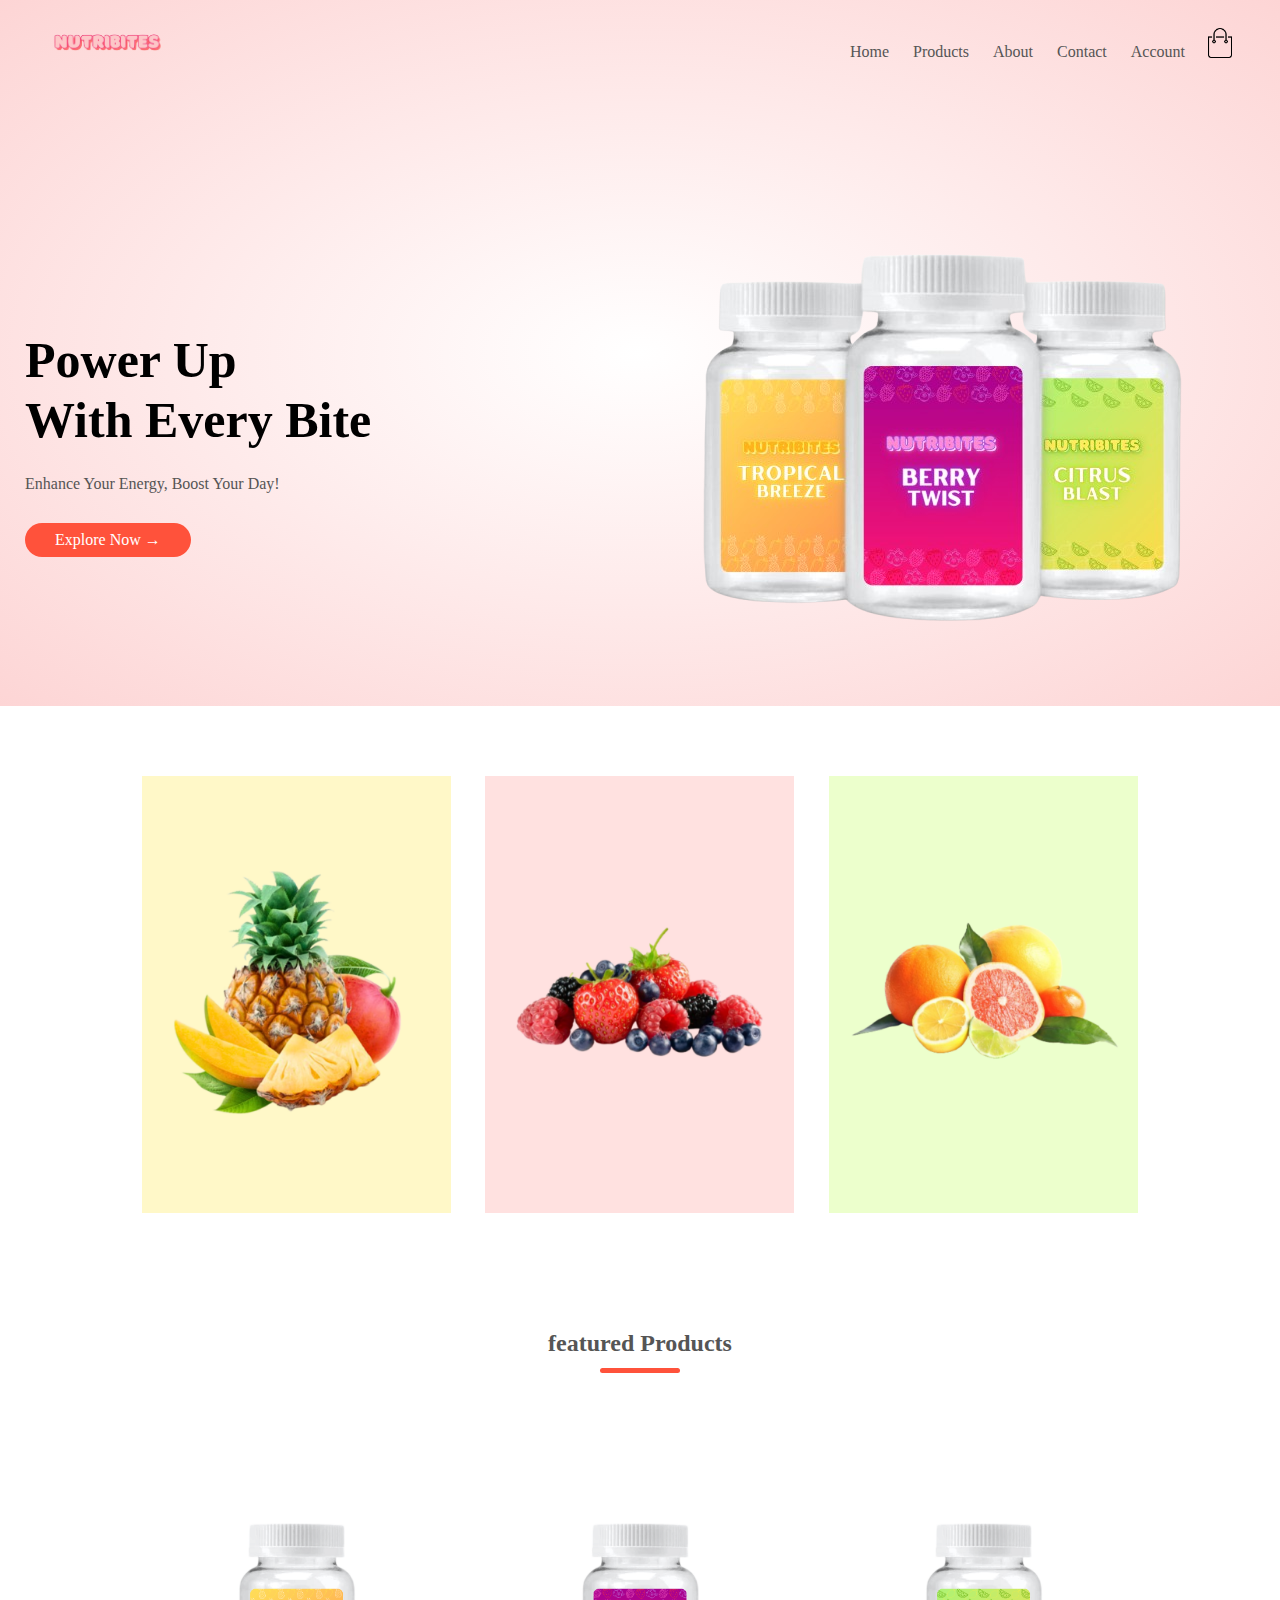
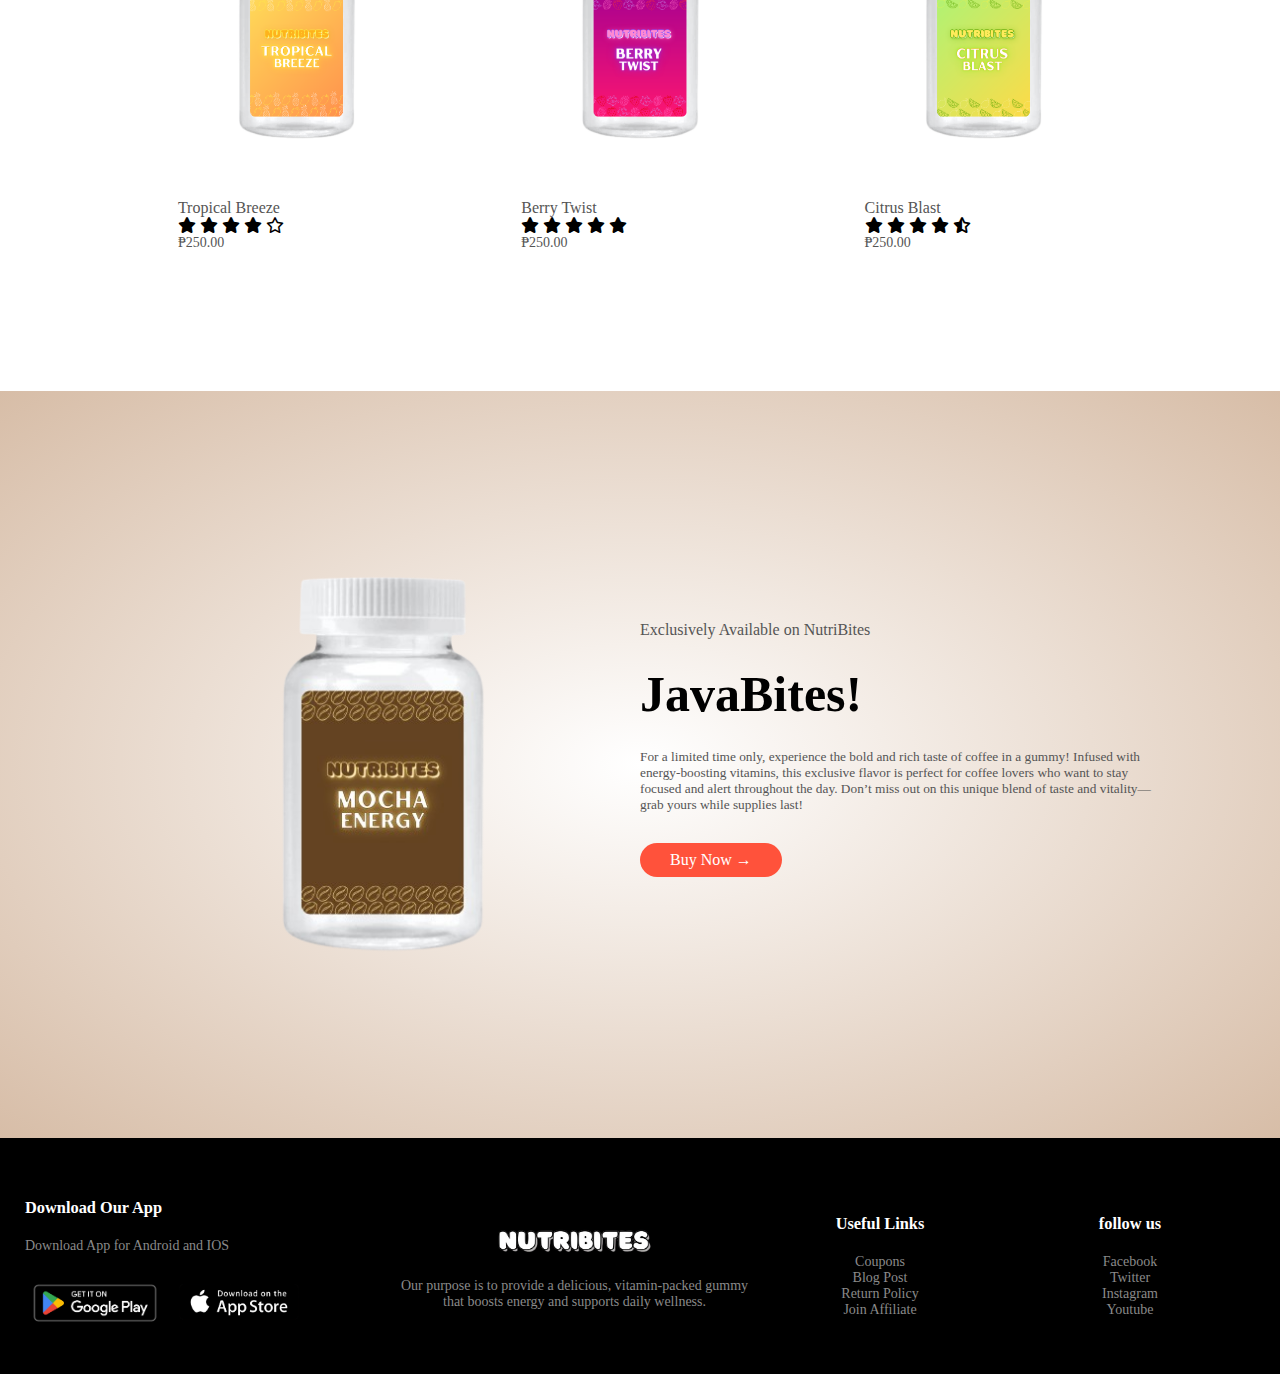
<file: index.html>
<! DOCTYPE html>
<html lang="en">
<head>
    <meta charset="UTF-8">
    <meta name="viewport" content="width=device-width, initial-scale=1.0">
    <title>NutriBites | Ecommerce</title>
    <link rel="stylesheet" href="style.css">
    <link rel="preconnect" href="https://fonts.googleapis.com">
    <link rel="preconnect" href="https://fonts.gstatic.com" crossorigin>
    <link href="https://fonts.googleapis.com/css2?family=Poppins:wght@300;400;500;600;700&display=swap" rel="stylesheet">
<link rel="stylesheet" href="https://cdnjs.cloudflare.com/ajax/libs/font-awesome/6.6.0/css/all.min.css">

</head>
<body>

<div class="header">
    <div class="container">
        <div class="navbar">
            <div class="logo">
                <a href="index.html"><img src="images/logo.png" width="125px"></a>
            </div>
            <nav>
                <ul id="MenuItems">
                    <li><a href="index.html">Home</a></li>
                    <li><a href="products.html">Products</a></li>
                    <li><a href="about.html">About</a></li>
                    <li><a href="contact.html">Contact</a></li>
                    <li><a href="account.html">Account</a></li>
                </ul>
            </nav>
            <a href="cart.html"><img src="images/cart.png" width="30px" height="30px"></a>
            <img src="images/menu.png" class="menu-icon" onclick="menutoggle()">
        </div>
        <div class="row">
            <div class="col-2">
                <h1>Power Up<br>With Every Bite</h1>
                <p>Enhance Your Energy, Boost Your Day!</p>
                <a href="" class="btn">Explore Now &#8594;</a>
            </div>
            <div class="col-2">
                <img src="images/image1.png">
            </div>
        </div>
    </div>
</div>

<!---- featured categories ---->
<div class="categories">
    <div class="small-container">
        <div class="row">
            <div class="col-3">
                <img src="images/image2.png">
            </div>
        <div class="col-3">
            <img src="images/image3.png">
        </div>
        <div class="col-3">
            <img src="images/image4.png">
        </div>
       </div>
    </div>

</div>
<!---- featured products ---->
 <div class="small-container">
    <h2 class="title">featured Products</h2>
    <div class="row">
        <div class="col-4">
            <a href="product-details.html"><img src="images/image5.png"></a>
            <a href="product-details.html"><h4>Tropical Breeze</h4></a>
         <div class="rating">
            <i class="fa-solid fa-star"></i>
            <i class="fa-solid fa-star"></i>
            <i class="fa-solid fa-star"></i>
            <i class="fa-solid fa-star"></i>
            <i class="fa-regular fa-star"></i>
        </div>
            <p>₱250.00</p>
        </div>
        <div class="col-4">
            <img src="images/image6.png">
            <h4>Berry Twist</h4>
            <div class="rating">
                <i class="fa-solid fa-star"></i>
                <i class="fa-solid fa-star"></i>
                <i class="fa-solid fa-star"></i>
                <i class="fa-solid fa-star"></i>
                <i class="fa-solid fa-star"></i>
            </div>
            <p>₱250.00</p>
        </div>
        <div class="col-4">
            <img src="images/image7.png">
            <h4>Citrus Blast</h4>
            <div class="rating">
                <i class="fa-solid fa-star"></i>
                <i class="fa-solid fa-star"></i>
                <i class="fa-solid fa-star"></i>
                <i class="fa-solid fa-star"></i>
                <i class="fa-solid fa-star-half-stroke"></i>
            </div>
            <p>₱250.00</p>
        </div>
    </div>
</div>
<!--offer-->
<div class="offer">
    <div class="small-container">
        <div class="row">
            <div class="col-2">
                <img src="images/product8.png" class="offer-img">
            </div>
            <div class="col-2">
                <p>Exclusively Available on NutriBites</p>
                <h1>JavaBites!</h1>
                <small>For a limited time only, experience the bold and rich taste of coffee in a gummy! Infused with energy-boosting vitamins, this exclusive flavor is perfect for coffee lovers who want to stay focused and alert throughout the day. Don’t miss out on this unique blend of taste and vitality—grab yours while supplies last!</small>
                <br>
                <a href="" class="btn">Buy Now &#8594;</a>
            </div>
        </div>
    </div>
</div>

<!--footer-->

<div class="footer">
    <div class="container">
        <div class="row">
            <div class="footer-col-1">
                <h3>Download Our App</h3>
                <p>Download App for Android and IOS</p>
                <div class="app-logo">
                    <img src="images/playstore.png">
                    <img src="images/appstore.png">
                </div>
            </div>
            <div class="footer-col-2">
                <img src="images/logo2.png">
                <p>Our purpose is to provide a delicious, vitamin-packed gummy that boosts energy and supports daily wellness.</p>
            </div>
             <div class="footer-col-3">
                <h3>Useful Links</h3>
                <ul>
                    <li>Coupons</li>
                    <li>Blog Post</li>
                    <li>Return Policy</li>
                    <li>Join Affiliate</li>
                </ul>
             </div>
             <div class="footer-col-4">
                <h3>follow us</h3>
                <ul>
                    <li>Facebook</li>
                    <li>Twitter</li>
                    <li>Instagram</li>
                    <li>Youtube</li>
                </ul>
             </div>
        </div>
    </div>
</div>

<!--js for toggle menu--> 
<script>
    var MenuItems = document.getElementById("MenuItems");

    MenuItems.style.maxHeight = "0px";
    
    function menutoggle(){
        if(MenuItems.style.maxHeight == "0px")
    {
        MenuItems.style.maxHeight = "200px";
    }
    else
    {
        MenuItems.style.maxHeight = "0px";
    }
    }
    </script>

</body>
</html>
</file>
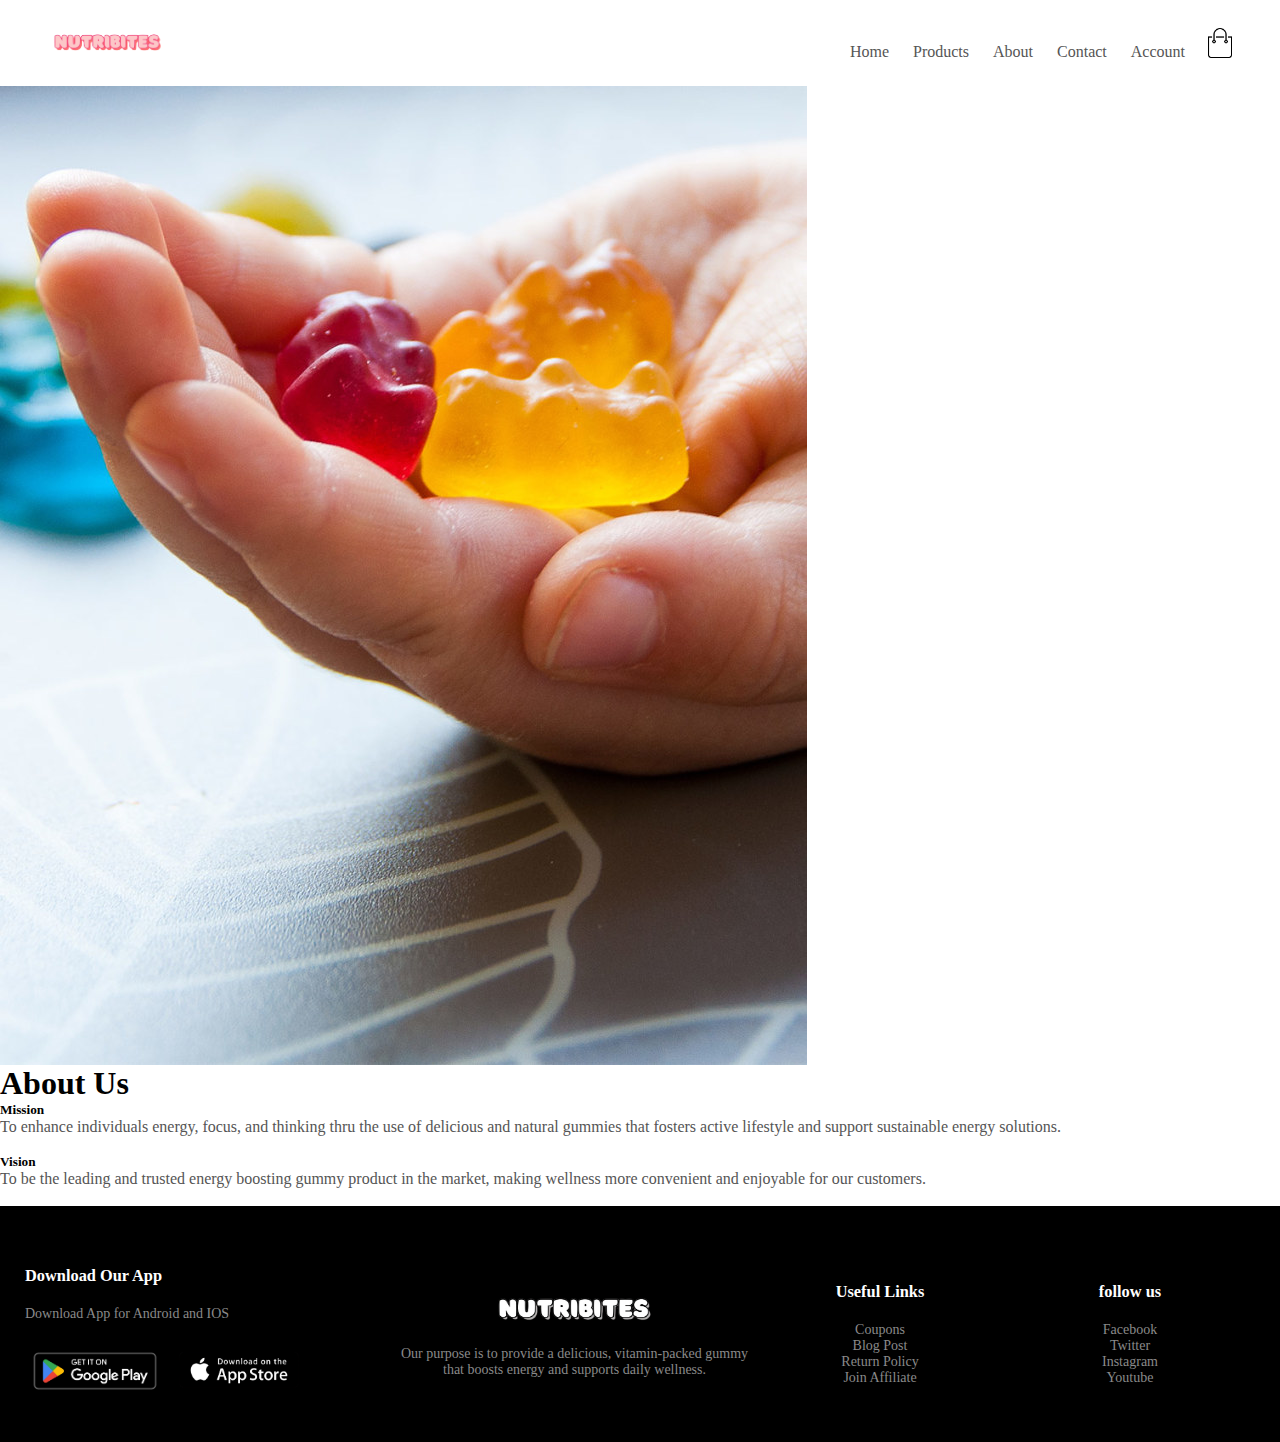
<file: about.html>
<! DOCTYPE html>
<html lang="en">
<head>
    <meta charset="UTF-8">
    <meta name="viewport" content="width=device-width, initial-scale=1.0">
    <title>All Products - NutriBites</title>
    <link rel="stylesheet" href="style.css">
    <link rel="preconnect" href="https://fonts.googleapis.com">
    <link rel="preconnect" href="https://fonts.gstatic.com" crossorigin>
    <link href="https://fonts.googleapis.com/css2?family=Poppins:wght@300;400;500;600;700&display=swap" rel="stylesheet">
<link rel="stylesheet" href="https://cdnjs.cloudflare.com/ajax/libs/font-awesome/6.6.0/css/all.min.css">

</head>
<body>

    <div class="container">
        <div class="navbar">
            <div class="logo">
                <img src="images/logo.png" width="125px">
            </div>
            <nav>
                <ul id="MenuItems">
                    <li><a href="">Home</a></li>
                    <li><a href="">Products</a></li>
                    <li><a href="">About</a></li>
                    <li><a href="">Contact</a></li>
                    <li><a href="">Account</a></li>
                </ul>
            </nav>
            <img src="images/cart.png" width="30px" height="30px">
            <img src="images/menu.png" class="menu-icon" onclick="menutoggle()">
        </div>
    </div>

<!-- about-us -->
<section class="about">
    <div class="main">
        <img src="images/about.png">
        <div class="about-text">
            <h1>About Us</h1>
            <h5>Mission</h5>
            <p>To enhance individuals energy, focus, and thinking thru the use of delicious and natural gummies that fosters active lifestyle and support sustainable energy solutions.</p>
            <br>
            <h5>Vision</h5>
            <p>To be the leading and trusted energy boosting gummy product in the market, making wellness more convenient and enjoyable for our customers.
            </p>
            <br>
        </div>
    </div>
</section>

  
<!--footer-->

<div class="footer">
    <div class="container">
        <div class="row">
            <div class="footer-col-1">
                <h3>Download Our App</h3>
                <p>Download App for Android and IOS</p>
                <div class="app-logo">
                    <img src="images/playstore.png">
                    <img src="images/appstore.png">
                </div>
            </div>
            <div class="footer-col-2">
                <img src="images/logo2.png">
                <p>Our purpose is to provide a delicious, vitamin-packed gummy that boosts energy and supports daily wellness.</p>
            </div>
             <div class="footer-col-3">
                <h3>Useful Links</h3>
                <ul>
                    <li>Coupons</li>
                    <li>Blog Post</li>
                    <li>Return Policy</li>
                    <li>Join Affiliate</li>
                </ul>
             </div>
             <div class="footer-col-4">
                <h3>follow us</h3>
                <ul>
                    <li>Facebook</li>
                    <li>Twitter</li>
                    <li>Instagram</li>
                    <li>Youtube</li>
                </ul>
             </div>
        </div>
    </div>
</div>

<!--js for toggle menu--> 
<script>
    var MenuItems = document.getElementById("MenuItems");

    MenuItems.style.maxHeight = "0px";
    
    function menutoggle(){
        if(MenuItems.style.maxHeight == "0px")
    {
        MenuItems.style.maxHeight = "200px";
    }
    else
    {
        MenuItems.style.maxHeight = "0px";
    }
    }
    </script>

</body>
</html>
</file>
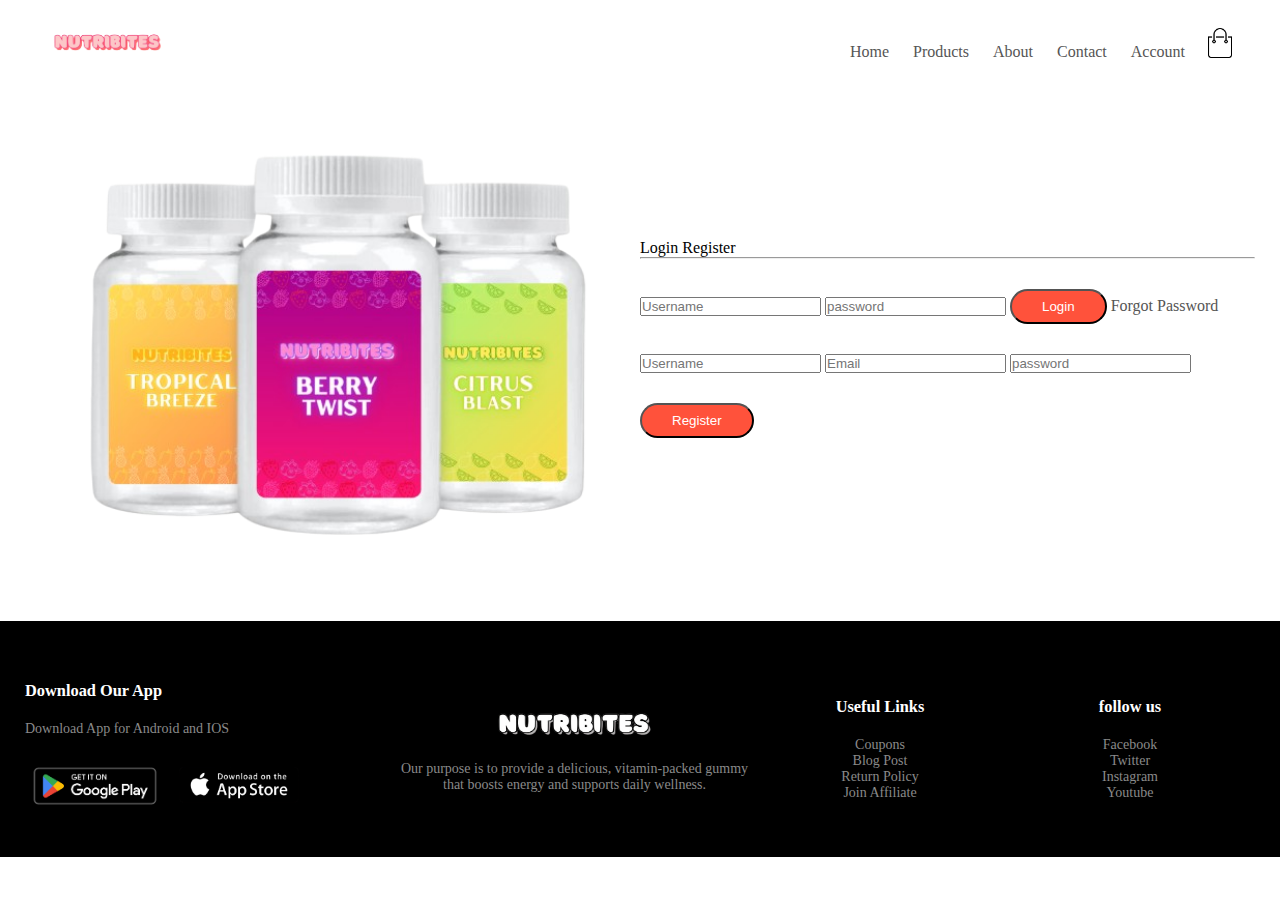
<file: account.html>
<! DOCTYPE html>
<html lang="en">
<head>
    <meta charset="UTF-8">
    <meta name="viewport" content="width=device-width, initial-scale=1.0">
    <title>All Products - NutriBites</title>
    <link rel="stylesheet" href="style.css">
    <link rel="preconnect" href="https://fonts.googleapis.com">
    <link rel="preconnect" href="https://fonts.gstatic.com" crossorigin>
    <link href="https://fonts.googleapis.com/css2?family=Poppins:wght@300;400;500;600;700&display=swap" rel="stylesheet">
<link rel="stylesheet" href="https://cdnjs.cloudflare.com/ajax/libs/font-awesome/6.6.0/css/all.min.css">

</head>
<body>

    <div class="container">
        <div class="navbar">
            <div class="logo">
                <img src="images/logo.png" width="125px">
            </div>
            <nav>
                <ul id="MenuItems">
                    <li><a href="index.html">Home</a></li>
                    <li><a href="products.html">Products</a></li>
                    <li><a href="about.html">About</a></li>
                    <li><a href="contact.html">Contact</a></li>
                    <li><a href="account.html">Account</a></li>
                </ul>
            </nav>
            <img src="images/cart.png" width="30px" height="30px">
            <img src="images/menu.png" class="menu-icon" onclick="menutoggle()">
        </div>
    </div>

    <!--account-page-->
    <div class="account-page">
        <div class="container">
            <div class="row">
                <div class="col-2">
                    <img src="images/image1.png" width="100%">
                </div>
                <div class="col-2">
                    <div class="form-container">
                        <div class="form-btn">
                            <span onclick="login()">Login</span>
                            <span onclick="register()">Register</span>
                            <hr id="Indicator">
                        </div>

                        <form id="LoginForm">
                            <input type="text" placeholder="Username">
                            <input type="password" placeholder="password">
                            <button type="submit" class="btn">Login</button>
                            <a href="">Forgot Password</a>
                        </form>

                        <form id="RegForm">
                            <input type="text" placeholder="Username">
                            <input type="email" placeholder="Email">
                            <input type="password" placeholder="password">
                            <button type="submit" class="btn">Register</button>
                        </form>
                    </div>
            </div>
        </div>
    </div>
</div>
    
    <!--footer-->

    <div class="footer">
        <div class="container">
            <div class="row">
                <div class="footer-col-1">
                    <h3>Download Our App</h3>
                    <p>Download App for Android and IOS</p>
                    <div class="app-logo">
                        <img src="images/playstore.png">
                        <img src="images/appstore.png">
                    </div>
                </div>
                <div class="footer-col-2">
                    <img src="images/logo2.png">
                    <p>Our purpose is to provide a delicious, vitamin-packed gummy that boosts energy and supports daily wellness.</p>
                </div>
                 <div class="footer-col-3">
                    <h3>Useful Links</h3>
                    <ul>
                        <li>Coupons</li>
                        <li>Blog Post</li>
                        <li>Return Policy</li>
                        <li>Join Affiliate</li>
                    </ul>
                 </div>
                 <div class="footer-col-4">
                    <h3>follow us</h3>
                    <ul>
                        <li>Facebook</li>
                        <li>Twitter</li>
                        <li>Instagram</li>
                        <li>Youtube</li>
                    </ul>
                 </div>
            </div>
        </div>
    </div>

<!--js for toggle menu--> 
<script>
    var MenuItems = document.getElementById("MenuItems");

    MenuItems.style.maxHeight = "0px";
    
    function menutoggle(){
        if(MenuItems.style.maxHeight == "0px")
    {
        MenuItems.style.maxHeight = "200px";
    }
    else
    {
        MenuItems.style.maxHeight = "0px";
    }
    }
    </script>

    <!--js for toggle Form--> 

    <script>
        var LoginForm = document.getElementById("LoginForm");
        var RegForm = document.getElementById("RegForm");
        var Indicator = document.getElementById("Indicator");

        function register(){

            RegForm.style.transform = "translateX(0px)";
            LoginForm.style.transform = "translateX(0px)";
            Indicator.style.transform = "translateX(100px)";

        }

        function login(){

            RegForm.style.transform = "translateX(300px)";
            LoginForm.style.transform = "translateX(300px)";
            Indicator.style.transform = "translateX(0px)";

        }

    </script>

</body>
</html>
</file>
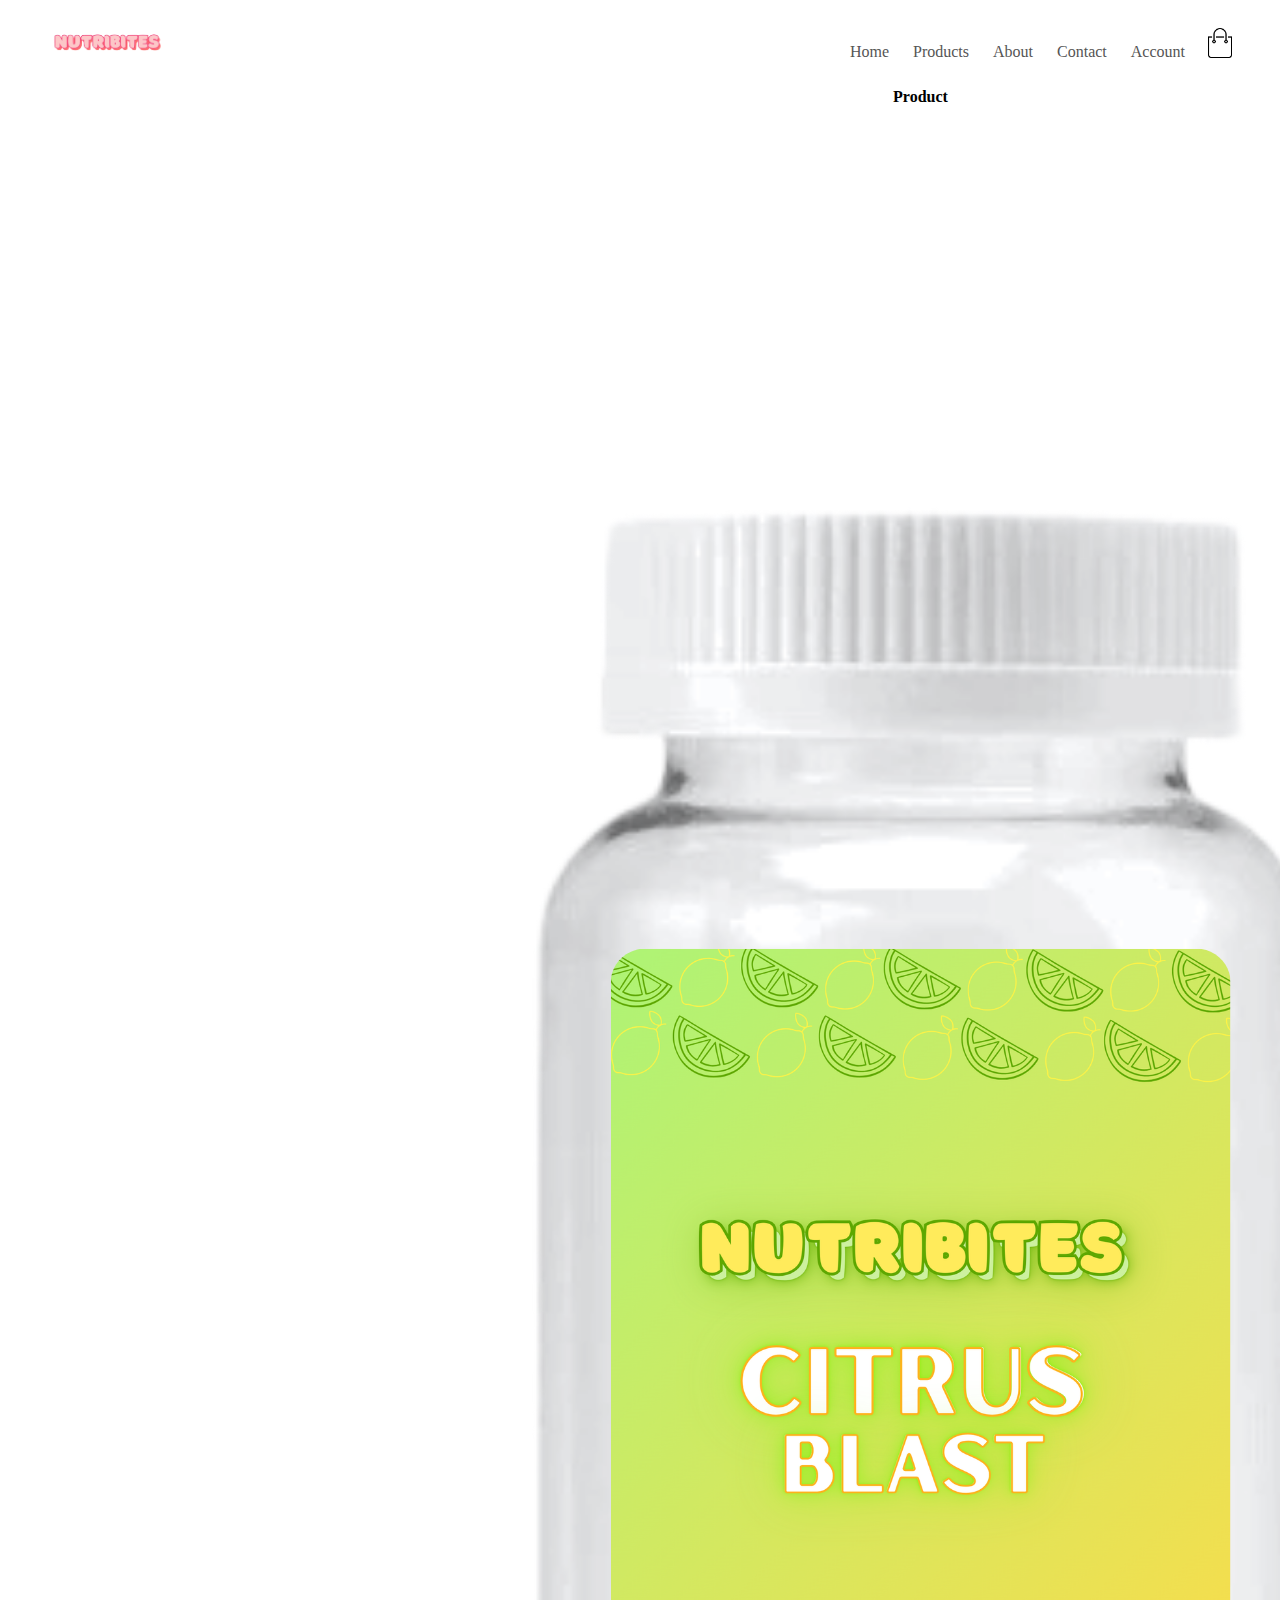
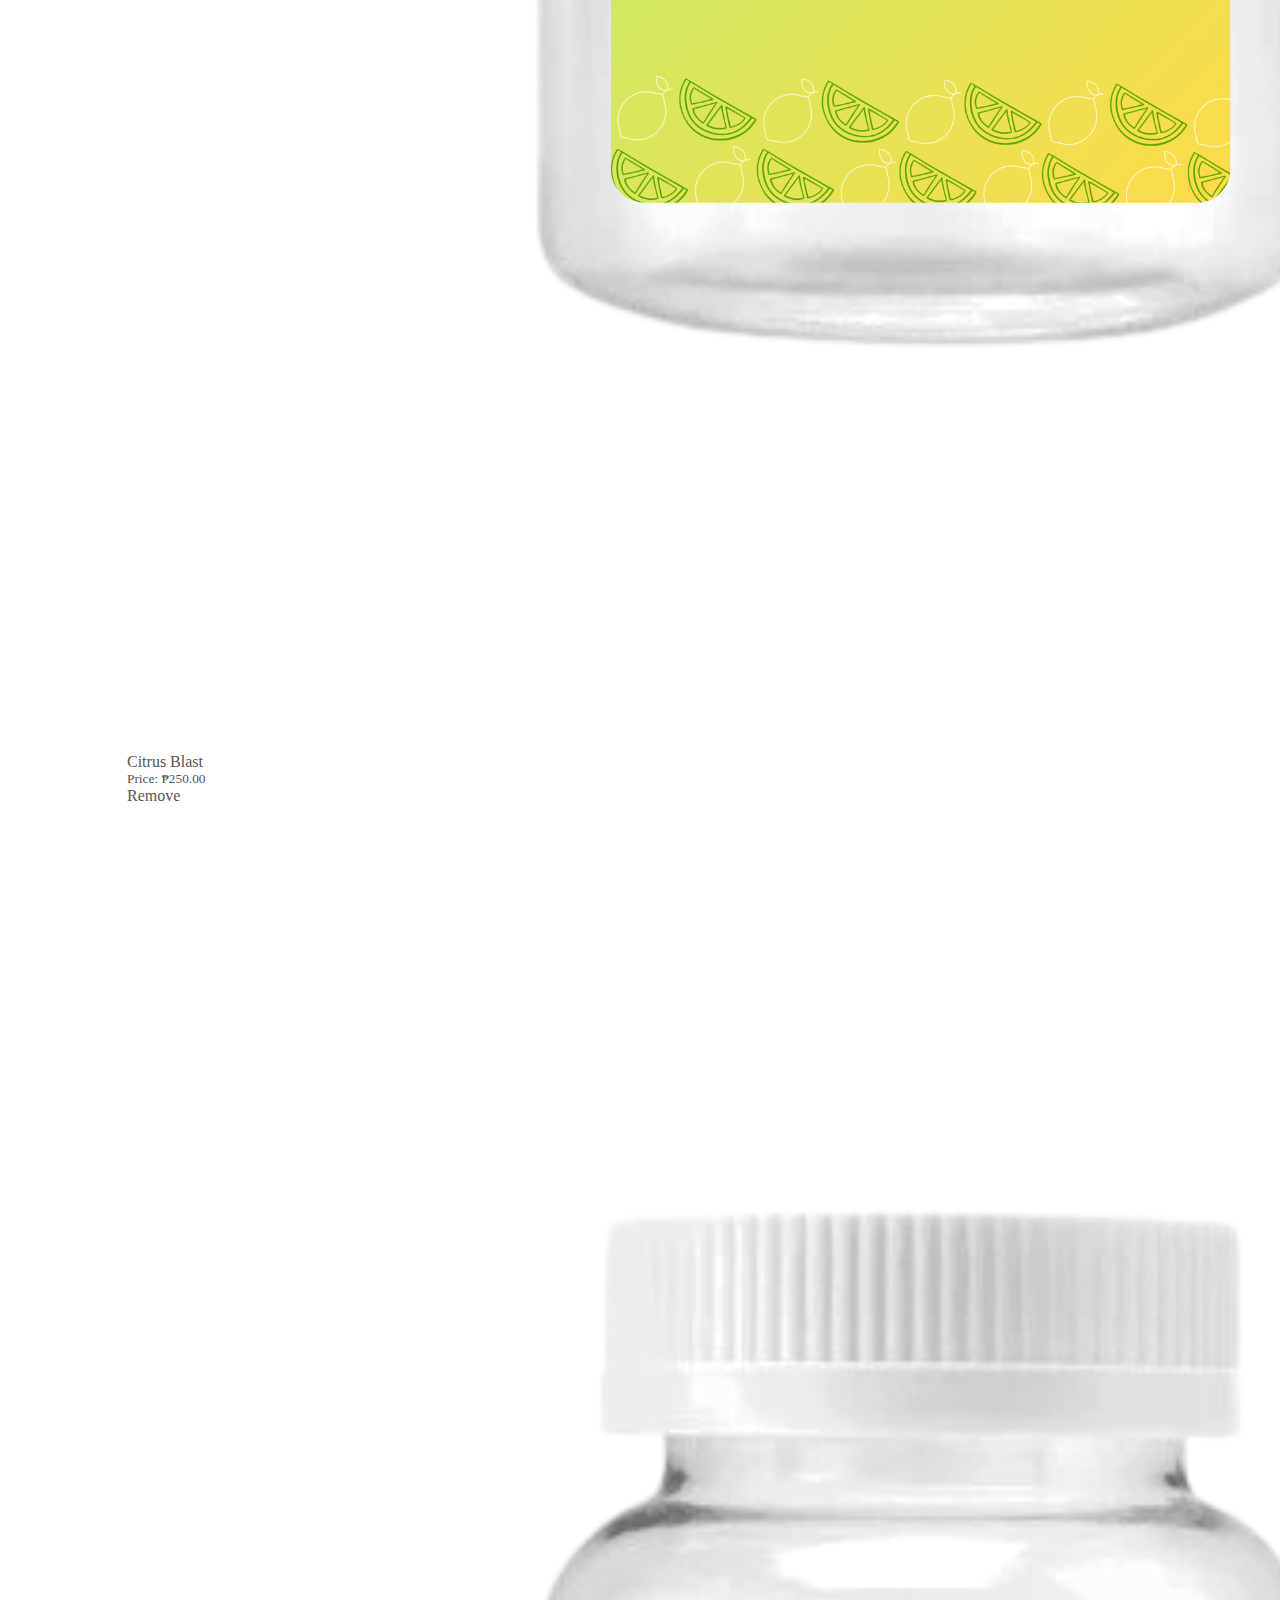
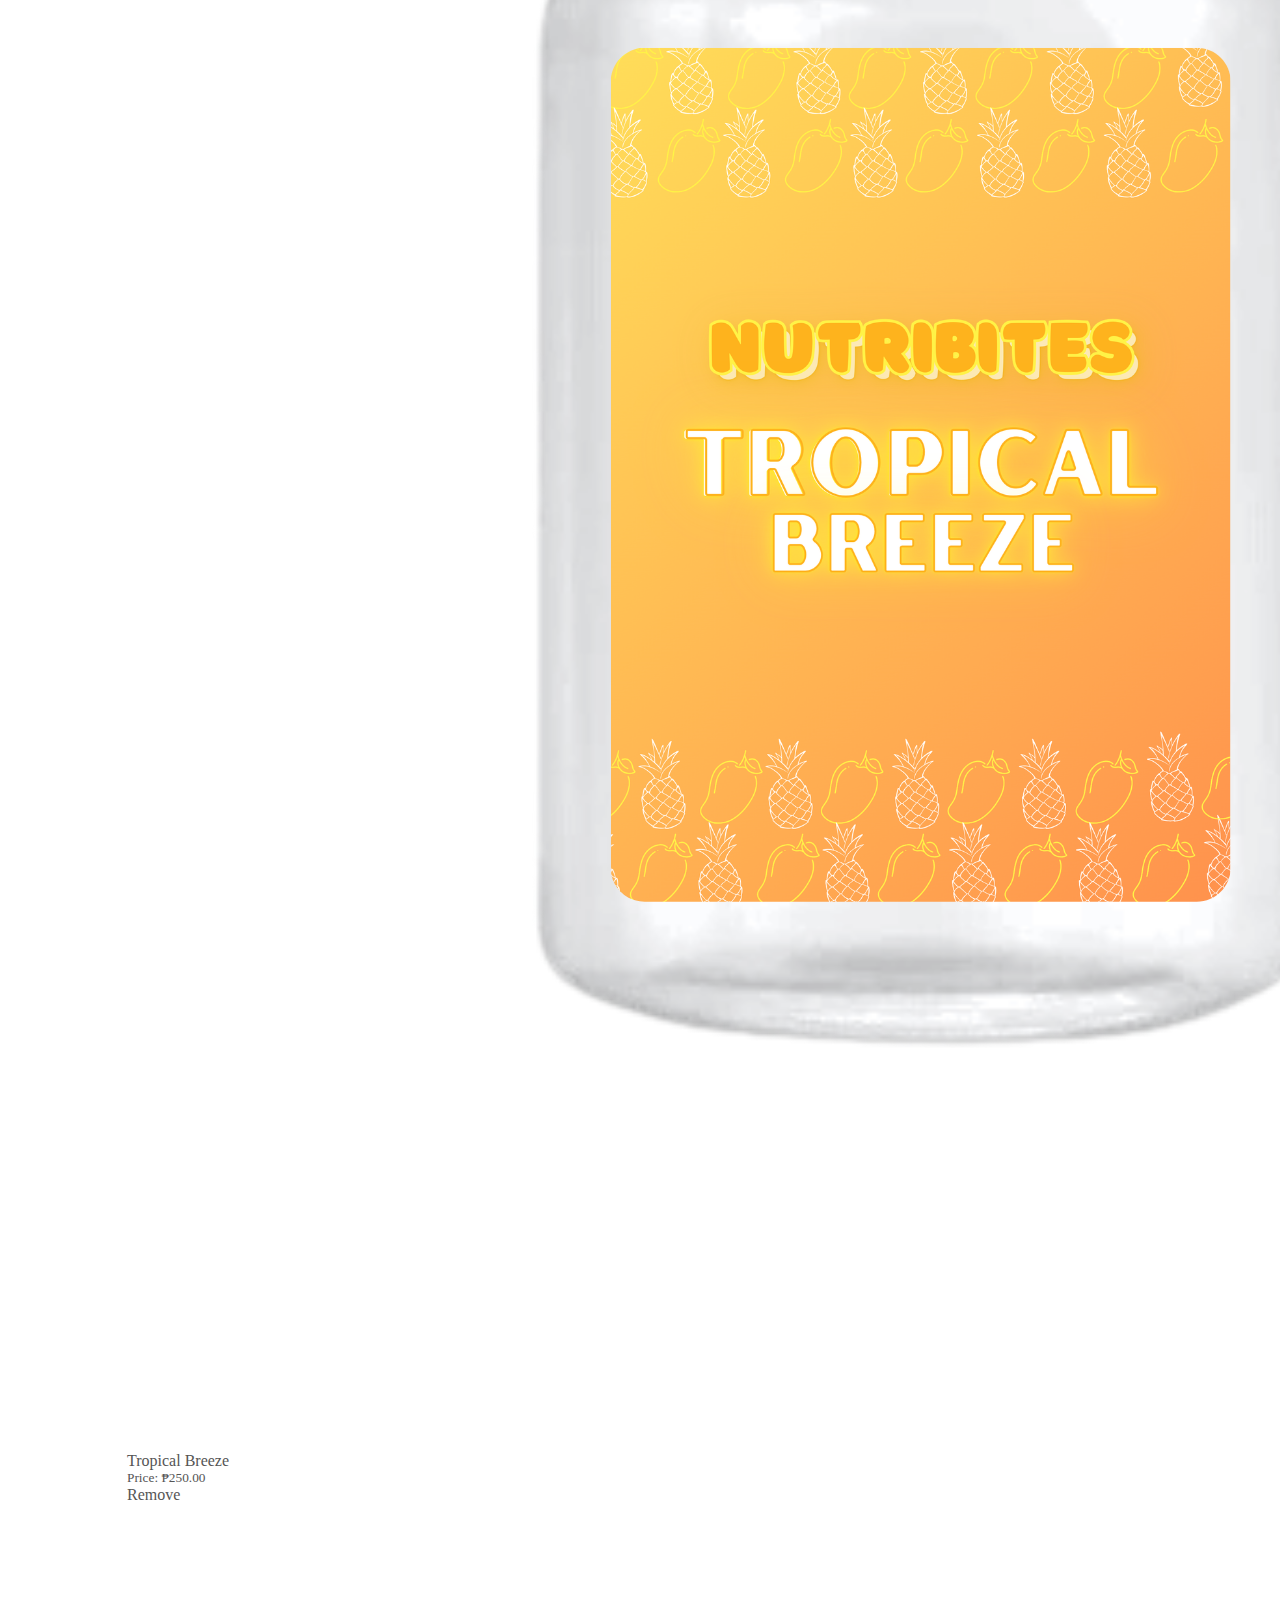
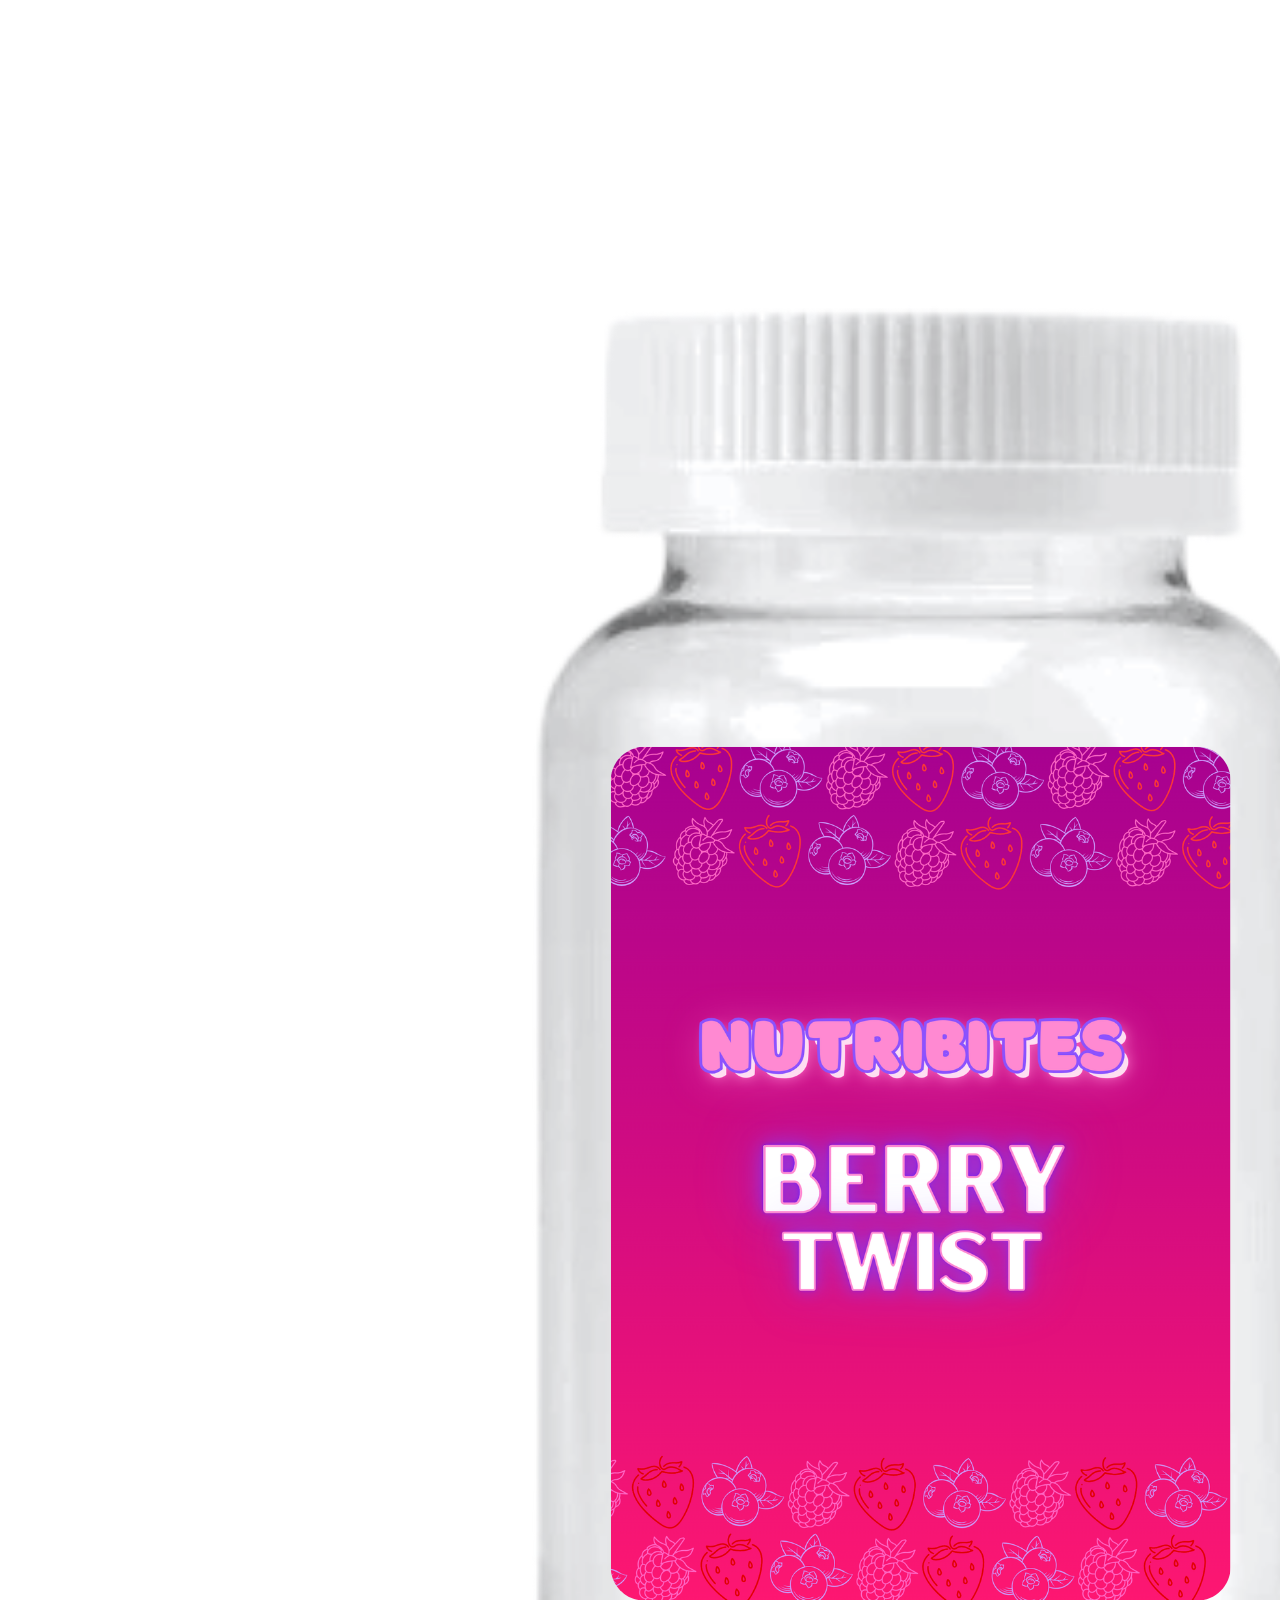
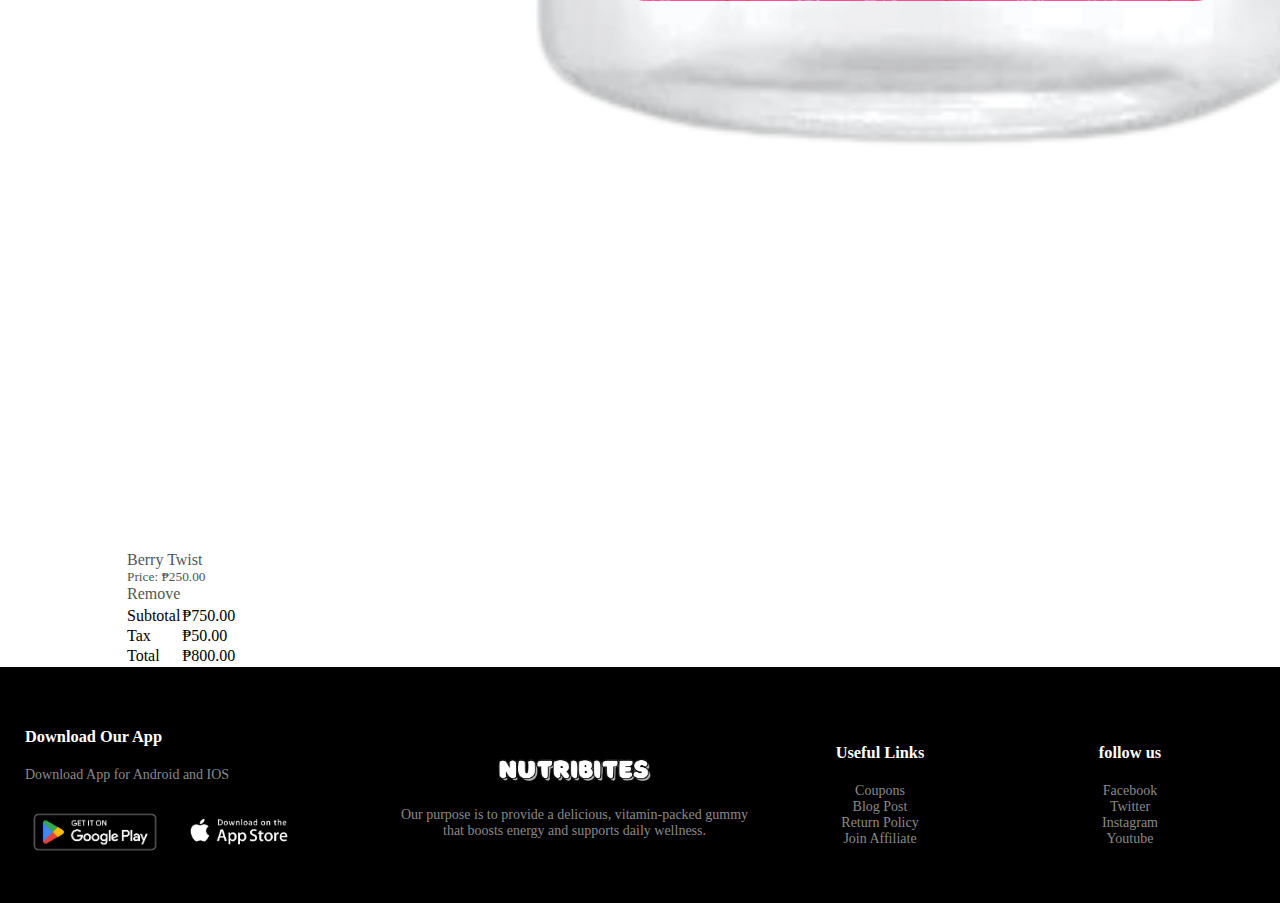
<file: cart.html>
<! DOCTYPE html>
<html lang="en">
<head>
    <meta charset="UTF-8">
    <meta name="viewport" content="width=device-width, initial-scale=1.0">
    <title>All Products - NutriBites</title>
    <link rel="stylesheet" href="style.css">
    <link rel="preconnect" href="https://fonts.googleapis.com">
    <link rel="preconnect" href="https://fonts.gstatic.com" crossorigin>
    <link href="https://fonts.googleapis.com/css2?family=Poppins:wght@300;400;500;600;700&display=swap" rel="stylesheet">
<link rel="stylesheet" href="https://cdnjs.cloudflare.com/ajax/libs/font-awesome/6.6.0/css/all.min.css">

</head>
<body>

    <div class="container">
        <div class="navbar">
            <div class="logo">
                <img src="images/logo.png" width="125px">
            </div>
            <nav>
                <ul id="MenuItems">
                    <li><a href="index.html">Home</a></li>
                    <li><a href="products.html">Products</a></li>
                    <li><a href="about.html">About</a></li>
                    <li><a href="contact.html">Contact</a></li>
                    <li><a href="account.html">Account</a></li>
                </ul>
            </nav>
            <img src="images/cart.png" width="30px" height="30px">
            <img src="images/menu.png" class="menu-icon" onclick="menutoggle()">
        </div>
    </div>

    <!--cart items details-->

    <div class="small-container cart-page">

        <table>
            <tr>
                <th>Product</th>
                <th>Quantity</th>
                <th>Subtotal</th>
            </tr>
            <tr>
                <td>
                    <div class="cart-info">
                        <img src="images/image7.png">
                        <div>
                            <p>Citrus Blast</p>
                            <small>Price: ₱250.00</small>
                            <br>
                            <a href="">Remove</a>
                        </div>
                    </div>

                </td>
                <td><input type="number" value="1"></td>
                <td>₱250.00</td>

            </tr>
        </tr>
        <tr>
            <td>
                <div class="cart-info">
                    <img src="images/image5.png">
                    <div>
                        <p>Tropical Breeze</p>
                        <small>Price: ₱250.00</small>
                        <br>
                        <a href="">Remove</a>
                    </div>
                </div>

            </td>
            <td><input type="number" value="1"></td>
            <td>₱250.00</td>

        </tr>
    </tr>
    <tr>
        <td>
            <div class="cart-info">
                <img src="images/image6.png">
                <div>
                    <p>Berry Twist</p>
                    <small>Price: ₱250.00</small>
                    <br>
                    <a href="">Remove</a>
                </div>
            </div>

        </td>
        <td><input type="number" value="1"></td>
        <td>₱250.00</td>

    </tr>
        </table>

        <div class="total-price">
            <table>
                <tr>
                    <td>Subtotal</td>
                    <td>₱750.00</td>
                </tr>
                <tr>
                    <td>Tax</td>
                    <td>₱50.00</td>
                </tr>
                <tr>
                    <td>Total</td>
                    <td>₱800.00</td>
                </tr>
            </table>
        </div>






    </div>

<!--footer-->

<div class="footer">
    <div class="container">
        <div class="row">
            <div class="footer-col-1">
                <h3>Download Our App</h3>
                <p>Download App for Android and IOS</p>
                <div class="app-logo">
                    <img src="images/playstore.png">
                    <img src="images/appstore.png">
                </div>
            </div>
            <div class="footer-col-2">
                <img src="images/logo2.png">
                <p>Our purpose is to provide a delicious, vitamin-packed gummy that boosts energy and supports daily wellness.</p>
            </div>
             <div class="footer-col-3">
                <h3>Useful Links</h3>
                <ul>
                    <li>Coupons</li>
                    <li>Blog Post</li>
                    <li>Return Policy</li>
                    <li>Join Affiliate</li>
                </ul>
             </div>
             <div class="footer-col-4">
                <h3>follow us</h3>
                <ul>
                    <li>Facebook</li>
                    <li>Twitter</li>
                    <li>Instagram</li>
                    <li>Youtube</li>
                </ul>
             </div>
        </div>
    </div>
</div>

<!--js for toggle menu--> 
<script>
    var MenuItems = document.getElementById("MenuItems");

    MenuItems.style.maxHeight = "0px";
    
    function menutoggle(){
        if(MenuItems.style.maxHeight == "0px")
    {
        MenuItems.style.maxHeight = "200px";
    }
    else
    {
        MenuItems.style.maxHeight = "0px";
    }
    }
    </script>

</body>
</html>
</file>
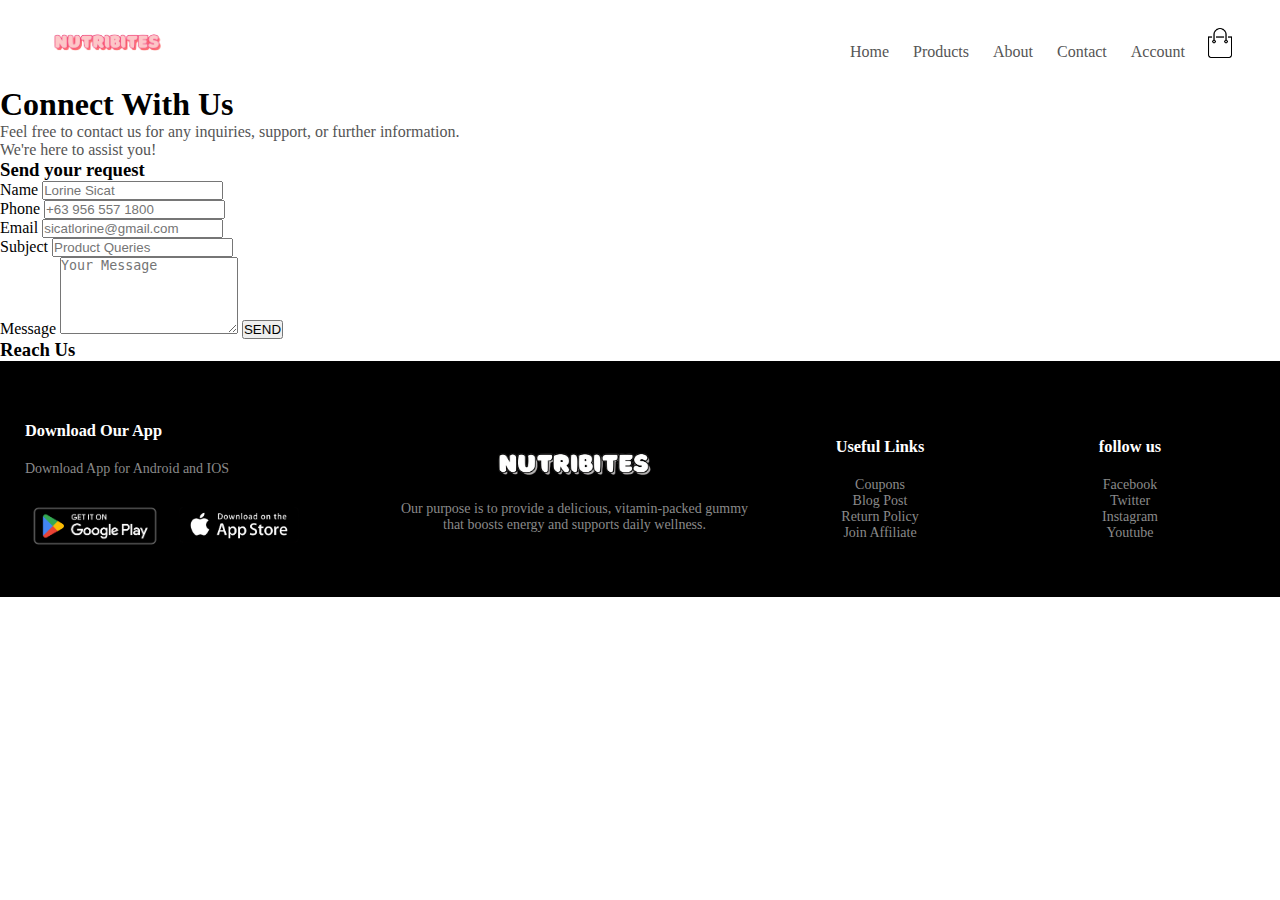
<file: contact.html>
<! DOCTYPE html>
<html lang="en">
<head>
    <meta charset="UTF-8">
    <meta name="viewport" content="width=device-width, initial-scale=1.0">
    <title>All Products - NutriBites</title>
    <link rel="stylesheet" href="style.css">
    <link rel="preconnect" href="https://fonts.googleapis.com">
    <link rel="preconnect" href="https://fonts.gstatic.com" crossorigin>
    <link href="https://fonts.googleapis.com/css2?family=Poppins:wght@300;400;500;600;700&display=swap" rel="stylesheet">
<link rel="stylesheet" href="https://cdnjs.cloudflare.com/ajax/libs/font-awesome/6.6.0/css/all.min.css">

</head>
<body>

    <div class="container">
        <div class="navbar">
            <div class="logo">
                <img src="images/logo.png" width="125px">
            </div>
            <nav>
                <ul id="MenuItems">
                    <li><a href="index.html">Home</a></li>
                    <li><a href="products.html">Products</a></li>
                    <li><a href="about.html">About</a></li>
                    <li><a href="contact.html">Contact</a></li>
                    <li><a href="account.html">Account</a></li>
                </ul>
            </nav>
            <img src="images/cart.png" width="30px" height="30px">
            <img src="images/menu.png" class="menu-icon" onclick="menutoggle()">
        </div>
    </div>
    
<!--contact-page-->

<div class="contact-container">
    <h1>Connect With Us</h1>
    <p>Feel free to contact us for any inquiries, support, or further information. 
        <br>We're here to assist you!</p>
    <div class="contact-box">
        <div class="contact-left">
            <h3>Send your request</h3>
            <form>
                <div class="input-row">
                    <div class="input-group">
                        <label>Name</label>
                        <input type="text" placeholder="Lorine Sicat">
                    </div>
                    <div class="input-group">
                        <label>Phone</label>
                        <input type="text" placeholder="+63 956 557 1800">
                    </div>
                </div>
                <div class="input-row">
                    <div class="input-group">
                        <label>Email</label>
                        <input type="email" placeholder="sicatlorine@gmail.com">
                    </div>
                    <div class="input-group">
                        <label>Subject</label>
                        <input type="text" placeholder="Product Queries">
                    </div>
                </div>
                <label>Message</label>
                <textarea rows="5" placeholder="Your Message"></textarea>
                <button type="submit">SEND</button>
            </form>
        </div>
        <div class="contact-right">
            <h3>Reach Us</h3>
        </div>
    </div>
</div>



<!--footer-->

<div class="footer">
    <div class="container">
        <div class="row">
            <div class="footer-col-1">
                <h3>Download Our App</h3>
                <p>Download App for Android and IOS</p>
                <div class="app-logo">
                    <img src="images/playstore.png">
                    <img src="images/appstore.png">
                </div>
            </div>
            <div class="footer-col-2">
                <img src="images/logo2.png">
                <p>Our purpose is to provide a delicious, vitamin-packed gummy that boosts energy and supports daily wellness.</p>
            </div>
             <div class="footer-col-3">
                <h3>Useful Links</h3>
                <ul>
                    <li>Coupons</li>
                    <li>Blog Post</li>
                    <li>Return Policy</li>
                    <li>Join Affiliate</li>
                </ul>
             </div>
             <div class="footer-col-4">
                <h3>follow us</h3>
                <ul>
                    <li>Facebook</li>
                    <li>Twitter</li>
                    <li>Instagram</li>
                    <li>Youtube</li>
                </ul>
             </div>
        </div>
    </div>
</div>

<!--js for toggle menu--> 
<script>
    var MenuItems = document.getElementById("MenuItems");

    MenuItems.style.maxHeight = "0px";
    
    function menutoggle(){
        if(MenuItems.style.maxHeight == "0px")
    {
        MenuItems.style.maxHeight = "200px";
    }
    else
    {
        MenuItems.style.maxHeight = "0px";
    }
    }
    </script>

</body>
</html>
</file>
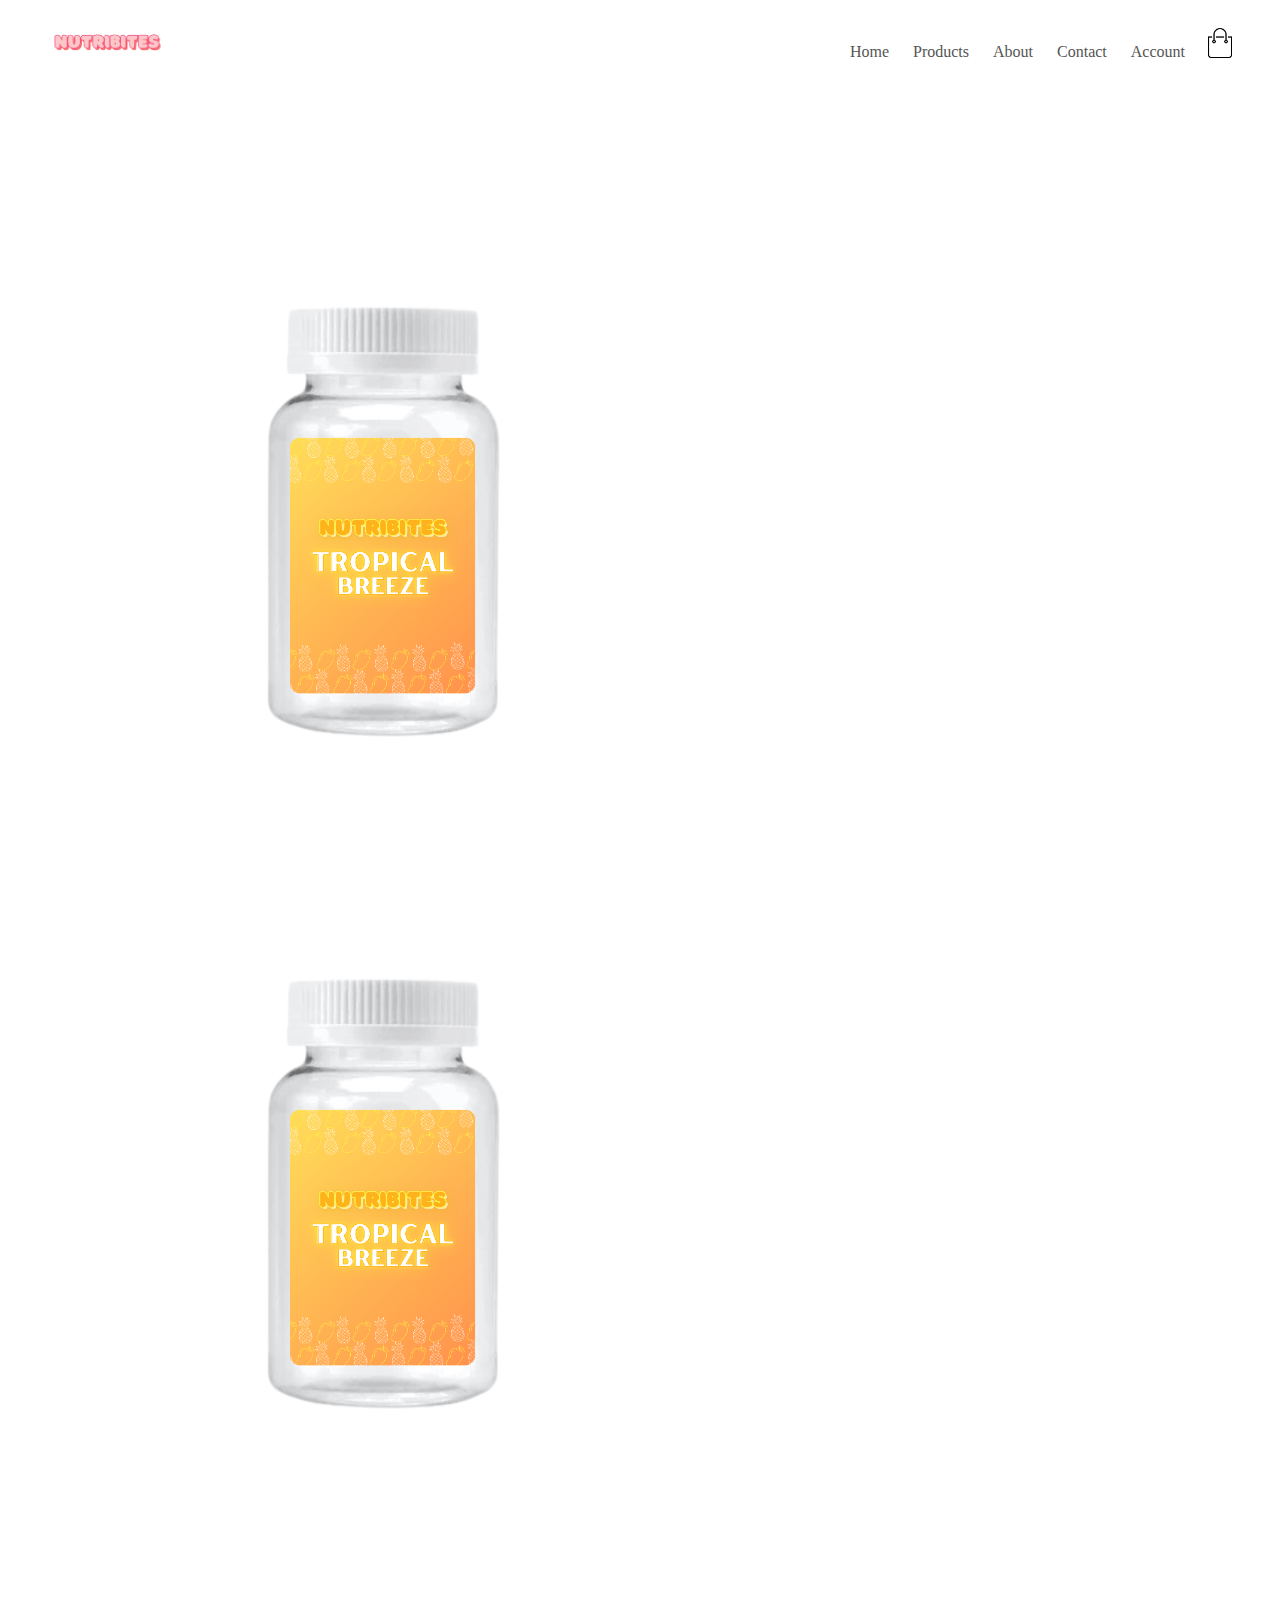
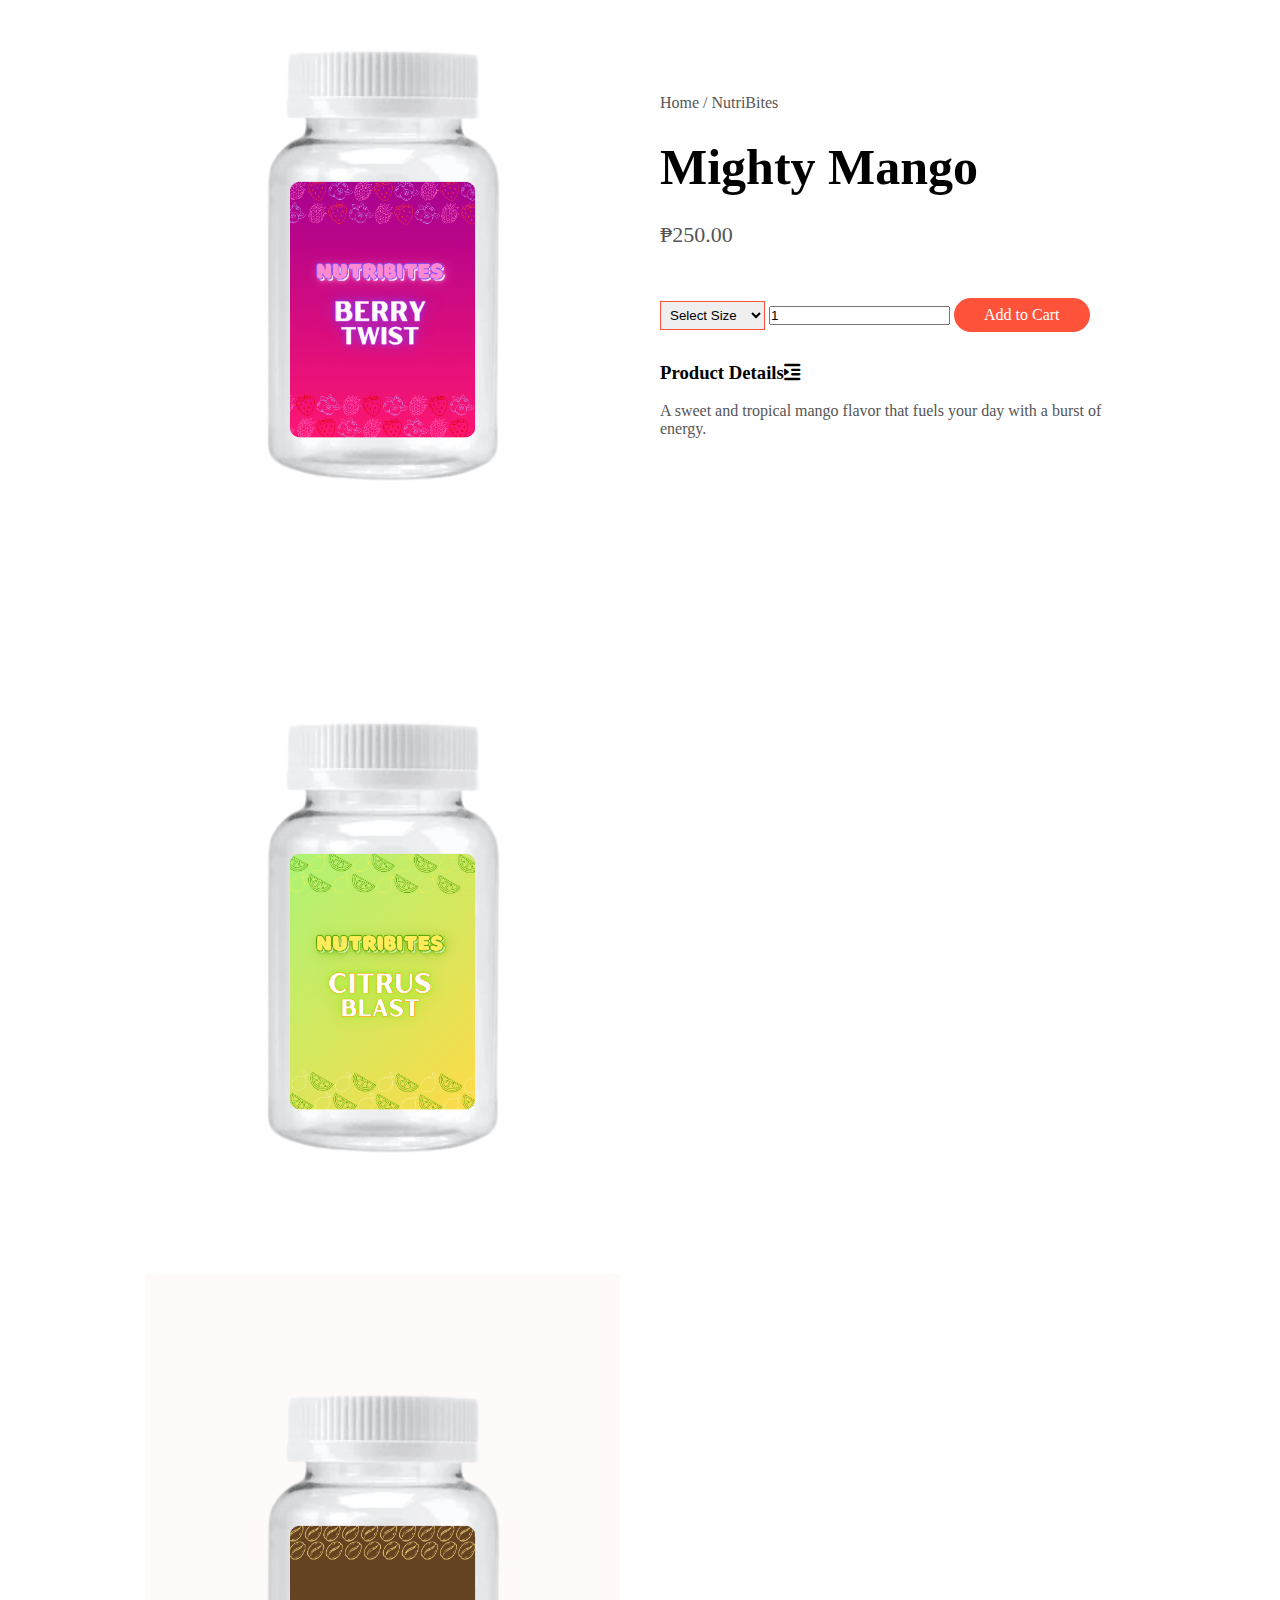
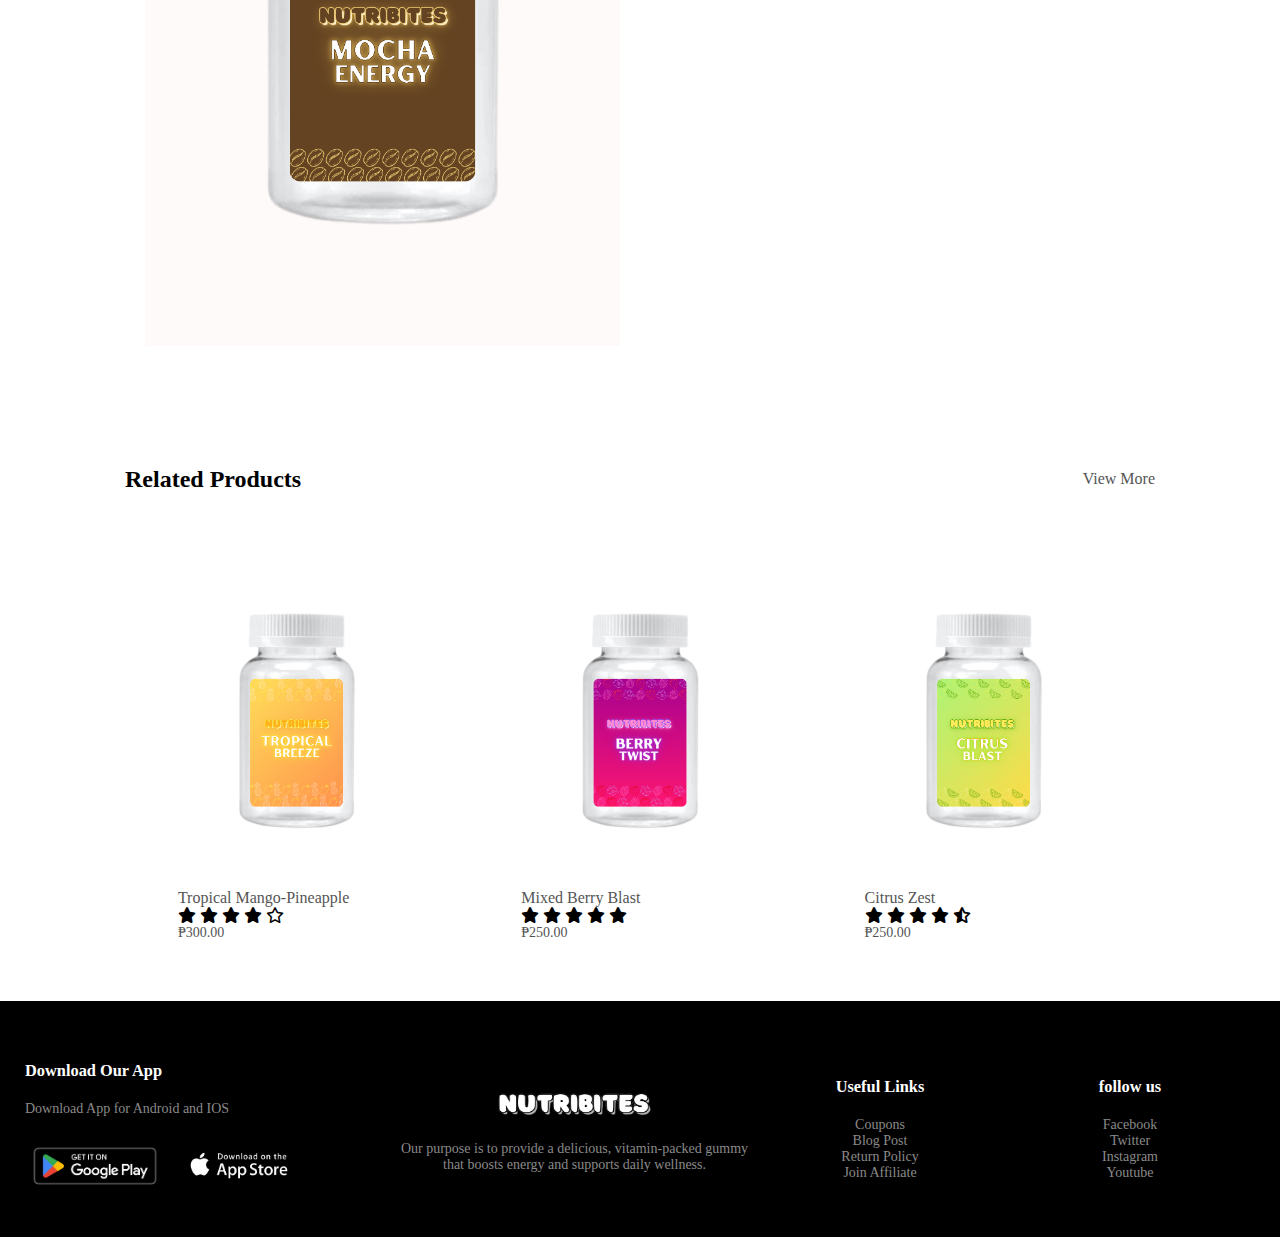
<file: product-details.html>
<! DOCTYPE html>
<html lang="en">
<head>
    <meta charset="UTF-8">
    <meta name="viewport" content="width=device-width, initial-scale=1.0">
    <title>All Products - NutriBites</title>
    <link rel="stylesheet" href="style.css">
    <link rel="preconnect" href="https://fonts.googleapis.com">
    <link rel="preconnect" href="https://fonts.gstatic.com" crossorigin>
    <link href="https://fonts.googleapis.com/css2?family=Poppins:wght@300;400;500;600;700&display=swap" rel="stylesheet">
<link rel="stylesheet" href="https://cdnjs.cloudflare.com/ajax/libs/font-awesome/6.6.0/css/all.min.css">

</head>
<body>

    <div class="container">
        <div class="navbar">
            <div class="logo">
                <img src="images/logo.png" width="125px">
            </div>
            <nav>
                <ul id="MenuItems">
                    <li><a href="index.html">Home</a></li>
                    <li><a href="products.html">Products</a></li>
                    <li><a href="about.html">About</a></li>
                    <li><a href="contact.html">Contact</a></li>
                    <li><a href="account.html">Account</a></li>
                </ul>
            </nav>
            <img src="images/cart.png" width="30px" height="30px">
            <img src="images/menu.png" class="menu-icon" onclick="menutoggle()">
        </div>
    </div>

<!--single product details-->

<div class="small-container single-product">
    <div class="row">
        <div class="col-2">
            <img src="images/image5.png" width="100%" id="ProductImg">

            <div class="small-img-row">
            <div class="small-img-col">
            <img src="images/image5.png" width="100%" class="small-img">
            </div>
            <div class="small-img-col">
            <img src="images/image6.png" width="100%" class="small-img">
            </div>
            <div class="small-img-col">
            <img src="images/image7.png" width="100%" class="small-img">
            </div>
            <div class="small-img-col">
            <img src="images/image8.png" width="100%" class="small-img">
            </div>
            </div>


        </div>
        <div class="col-2">
            <p>Home / NutriBites</p>
            <h1>Mighty Mango</h1>
            <h4>₱250.00</h4>
            <select>
                <option>Select Size</option>
                <option>Normal Size</option>
                <option>Travel Size</option>
            </select>
            <input type="number" value="1">
            <a href="" class="btn">Add to Cart</a>
            <h3>Product Details<i class="fas fa-indent"></i></h3>
            <br>
            <p>A sweet and tropical mango flavor that fuels your day with a burst of energy.</p>
        </div>
    </div>
</div>

<!--title-->
<div class="small-container">
    <div class="row row-2">
        <h2>Related Products</h2>
        <p>View More</p>
    </div>

</div>

<!--products-->
 <div class="small-container">

        <div class="row">
            <div class="col-4">
                <img src="images/image5.png">
                <h4>Tropical Mango-Pineapple</h4>
             <div class="rating">
                <i class="fa-solid fa-star"></i>
                <i class="fa-solid fa-star"></i>
                <i class="fa-solid fa-star"></i>
                <i class="fa-solid fa-star"></i>
                <i class="fa-regular fa-star"></i>
            </div>
                <p>₱300.00</p>
            </div>
            <div class="col-4">
                <img src="images/image6.png">
                <h4>Mixed Berry Blast</h4>
                <div class="rating">
                    <i class="fa-solid fa-star"></i>
                    <i class="fa-solid fa-star"></i>
                    <i class="fa-solid fa-star"></i>
                    <i class="fa-solid fa-star"></i>
                    <i class="fa-solid fa-star"></i>
                </div>
                <p>₱250.00</p>
            </div>
            <div class="col-4">
                <img src="images/image7.png">
                <h4>Citrus Zest</h4>
                <div class="rating">
                    <i class="fa-solid fa-star"></i>
                    <i class="fa-solid fa-star"></i>
                    <i class="fa-solid fa-star"></i>
                    <i class="fa-solid fa-star"></i>
                    <i class="fa-solid fa-star-half-stroke"></i>
                </div>
                <p>₱250.00</p>
            </div>
        </div>
    </div>

    <!--footer-->

<div class="footer">
    <div class="container">
        <div class="row">
            <div class="footer-col-1">
                <h3>Download Our App</h3>
                <p>Download App for Android and IOS</p>
                <div class="app-logo">
                    <img src="images/playstore.png">
                    <img src="images/appstore.png">
                </div>
            </div>
            <div class="footer-col-2">
                <img src="images/logo2.png">
                <p>Our purpose is to provide a delicious, vitamin-packed gummy that boosts energy and supports daily wellness.</p>
            </div>
             <div class="footer-col-3">
                <h3>Useful Links</h3>
                <ul>
                    <li>Coupons</li>
                    <li>Blog Post</li>
                    <li>Return Policy</li>
                    <li>Join Affiliate</li>
                </ul>
             </div>
             <div class="footer-col-4">
                <h3>follow us</h3>
                <ul>
                    <li>Facebook</li>
                    <li>Twitter</li>
                    <li>Instagram</li>
                    <li>Youtube</li>
                </ul>
             </div>
        </div>
    </div>
</div>

<!--js for toggle menu--> 
<script>
    var MenuItems = document.getElementById("MenuItems");

    MenuItems.style.maxHeight = "0px";
    
    function menutoggle(){
        if(MenuItems.style.maxHeight == "0px")
    {
        MenuItems.style.maxHeight = "200px";
    }
    else
    {
        MenuItems.style.maxHeight = "0px";
    }
    }
    </script>

<!--js for product gallery-->

<script>
    var ProductImg = document.getElementById("ProductImg");
    var SmallImg = document.getElementsByClassName("small-img");

    SmallImg[0].onclick = function()
    {
        ProductImg.src = SmallImg[0].src;
    }
    SmallImg[1].onclick = function()
    {
        ProductImg.src = SmallImg[1].src;
    }
    SmallImg[2].onclick = function()
    {
        ProductImg.src = SmallImg[2].src;
    }
    SmallImg[3].onclick = function()
    {
        ProductImg.src = SmallImg[3].src;
    }
    

</script>

</body>
</html>
</file>
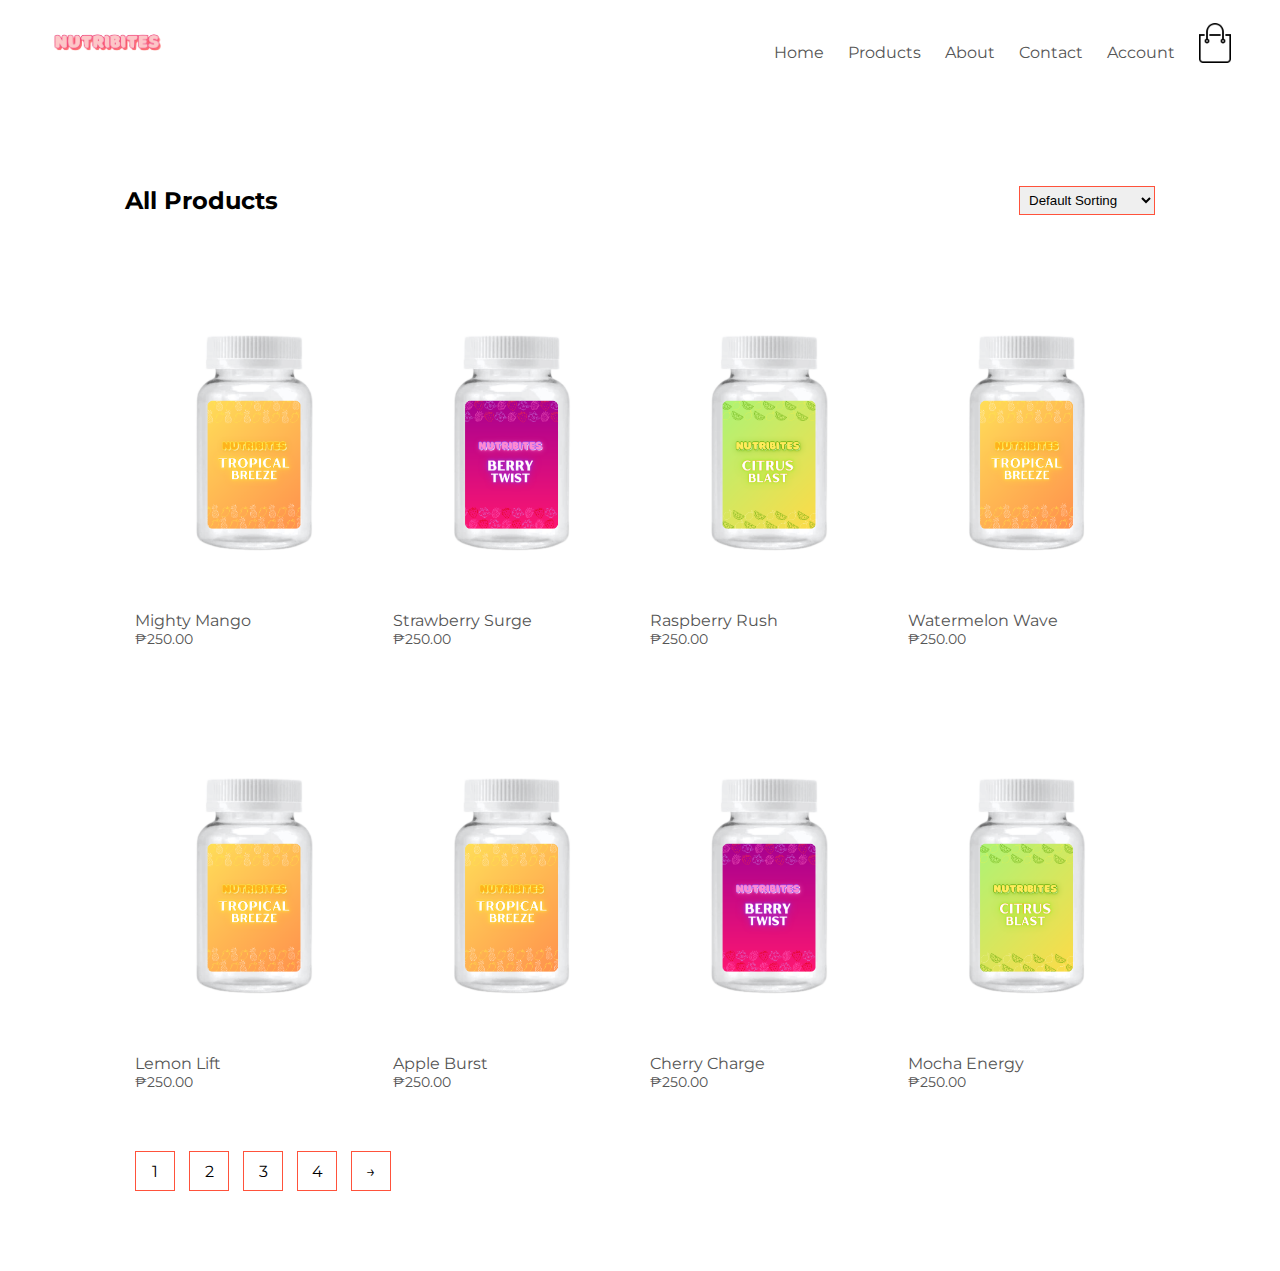
<file: products.html>
<! DOCTYPE html>
<html lang="en">
<head>
    <meta charset="UTF-8">
    <meta name="viewport" content="width=device-width, initial-scale=1.0">
    <title>All Products - NutriBites</title>
    <link rel="stylesheet" href="style.css">
    <link rel="preconnect" href="https://fonts.googleapis.com">
<link rel="preconnect" href="https://fonts.gstatic.com" crossorigin>
<link href="https://fonts.googleapis.com/css2?family=Montserrat:ital,wght@0,100..900;1,100..900&display=swap" rel="stylesheet">

</head>
<body>

    <div class="container">
        <div class="navbar">
            <div class="logo">
                <img src="images/logo.png" width="125px">
            </div>
            <nav>
                <ul id="MenuItems">
                    <li><a href="">Home</a></li>
                    <li><a href="">Products</a></li>
                    <li><a href="">About</a></li>
                    <li><a href="">Contact</a></li>
                    <li><a href="">Account</a></li>
                </ul>
            </nav>
            <img src="images/cart.png" width="40px" height="40px">
            <img src="images/menu.png" class="menu-icon" onclick="menutoggle()">
        </div>
    </div>

 <div class="small-container">

    <div class="row row-2">
        <h2>All Products</h2>
        <select>
            <option>Default Sorting</option>
            <option>Sort by price</option>
            <option>Sort by popularity</option>
            <option>Sort by rating</option>
            <option>Sort by sale</option>
        </select>
    </div>


    <div class="row">
        <div class="col-4">
            <img src="images/image5.png">
            <h4>Mighty Mango</h4>
            <p>₱250.00</p>
        </div>
        <div class="col-4">
            <img src="images/image6.png">
            <h4>Strawberry Surge</h4>
            <p>₱250.00</p>
        </div>
        <div class="col-4">
            <img src="images/image7.png">
            <h4>Raspberry Rush</h4>
            <p>₱250.00</p>
        </div>
        <div class="col-4">
            <img src="images/image5.png">
            <h4>Watermelon Wave</h4>
            <p>₱250.00</p>
        </div>
        <div class="col-4">
            <img src="images/image5.png">
            <h4>Lemon Lift</h4>
            <p>₱250.00</p>
        </div>
        <div class="col-4">
            <img src="images/image5.png">
            <h4>Apple Burst</h4>
            <p>₱250.00</p>
        </div>
        <div class="col-4">
            <img src="images/image6.png">
            <h4>Cherry Charge</h4>
            <p>₱250.00</p>
        </div>
        <div class="col-4">
            <img src="images/image7.png">
            <h4>Mocha Energy </h4>
            <p>₱250.00</p>
        </div>
    </div>


    <div class="page-btn">
        <span>1</span>
        <span>2</span>
        <span>3</span>
        <span>4</span>
        <span>&#8594</span>
    </div>
</div>

<!--js for toggle menu--> 
<script>
    var MenuItems = document.getElementById("MenuItems");

    MenuItems.style.maxHeight = "0px";
    
    function menutoggle(){
        if(MenuItems.style.maxHeight == "0px")
    {
        MenuItems.style.maxHeight = "200px";
    }
    else
    {
        MenuItems.style.maxHeight = "0px";
    }
    }
    </script>

</body>
</html>
</file>
<file: style.css>
*{
    margin: 0;
    padding: 0;
    box-sizing: border-box;
}

body{
        font-family: "Montserrat", serif;
}

.navbar{
    display: flex;
    align-items: center;
    padding: 20px;
}
nav{
    flex: 1;
    text-align: right;

}
nav ul{
    display: inline-block;
    list-style-type: none;
}
nav ul li{
    display: inline-block;
    margin-right: 20px;
}
a{
    text-decoration: none;
    color: #555;
}
p{
    color:#555;
}
.container{
    max-width: 1300px;
    margin: auto;
    padding-left: 25px;
    padding-right: 25px;
}
.row{
    display: flex;
    align-items: center;
    flex-wrap: wrap;
    justify-content: space-around;
}
.col-2{
    flex-basis: 50%;
    min-width: 300px;
}
.col-2 img{
    max-width: 100%;
    padding: 50px 0;
}
.col-2 h1{
    font-size: 50px;
    line-height: 60px;
    margin: 25px 0;
}
.btn{
    display: inline-block;
    background: #ff523b;
    color: #fff;
    padding: 8px 30px;
    margin: 30px 0;
    border-radius: 30px;
    transition: background 0.5s;
}

.btn:hover{
    background: #563434;

}
.header{
    background: radial-gradient(#fff,#fdd5d5);
}
.header .row{
    margin-top: 100px;
}
.categories{
    margin: 70px 0;
}
.col-3{
    flex-basis: 30%;
    min-width: 250px;
    margin-bottom: 30px;
}
.col-3 img{
    width: 100%;
}
.small-container{
    max-width: 1080px;
    margin: auto;
    padding-left: 25px;
    padding-right: 25px;
}
.col-4{
    flex-basis: 25%;
    padding: 10px;
    min-width: 200px;
    margin-bottom: 50px;
    transition: transform 0.5s;
}
.col-4 img{
    width: 100%;
}
.title{
    text-align: center;
    margin: 0 auto 80px;
    position: relative;
    line-height: 60px;
    color: #555;
}
.title::after{
    content: '';
    background: #ff523b;
    width: 80px;
    height: 5px;
    border-radius: 5px;
    position: absolute;
    bottom: 0;
    left: 50%;
    transform: translate(-50%);
}
h4{
    color: #555;
    font-weight: normal;
}
.col-4 p{
    font-size: 14px;
}

.col-4:hover{
    transform: translateY(-5px);
}

/*--offer--*/

.offer{
    background: radial-gradient(#fff,#d7bda7);
    margin-top: 80px;
    padding: 30px 0;
}

.col-2 .offer-img{
    padding: 50px;
}
small{
    color: #555;
}

.menu-icon{
    width: 28px;
    margin-left: 20px;
    display: none;
}

/*--footer--*/

.footer{
    background: #000;
    color: #8a8a8a;
    font-size: 14px;
    padding: 60px 0 20px;
}
.footer p{
    color: #8a8a8a;
}
.footer h3{
    color: #fff;
    margin-bottom: 20px;
}
.footer-col-1, .footer-col-2, .footer-col-3, .footer-col-4{
    min-width: 250px;
    margin-bottom: 20px;
}
.footer-col-1{
    flex-basis: 30%;
}
.footer-col-2{
    flex: 1;
    text-align: center;
}
.footer-col-2 img{
    width: 180px;
    margin-bottom: 20px;
}
.footer-col-3, .footer-col-4{
    flex-basis: 12%;
    text-align: center;
}
ul{
    list-style-type: none;
}
.app-logo{
    margin-top: 20px;
}
.app-logo img{
    width: 140px;
}

/*--media query for menu--*/

@media only screen and (max-width: 800px){

    nav ul{
        position: absolute;
        top: 70px;
        left: 0;
        background: #333;
        width: 100%;
        overflow: hidden;
        transition: max-height 0.5s;

    }
    nav ul li{
        display: block;
        margin-right: 50px;
        margin-top: 10px;
        margin-bottom: 10px;
    }
    nav ul li a{
        color: #fff;
    }
    .menu-icon{
        display: block;
        cursor: pointer;
    }
}
/*--all products page--*/

.row-2{
    justify-content:  space-between;
    margin: 100px auto 50px;
}
select{
    border: 1px solid #ff523b;
    padding: 5px;
}
select:focus{
    outline: none;
}
.page-btn{
    margin: 0 auto 80px;

}
.page-btn span{
    display: inline-block;
    border: 1px solid #ff523b;
    margin-left: 10px;
    width: 40px;
    height: 40px;
    text-align: center;
    line-height: 40px;
    cursor: pointer;
}
.page-btn span:hover{
    background: #ff523b;
    color: #fff;
}

/*--single product details--*/

.single-product{
    margin-top: 80px;
}
.single-product .col-2 img{
    padding: 0;
}
.single-product .col-2{
    padding: 20px;
}
.single-product h4{
    margin: 20px 0;
    font-size: 22px;
    

}

/*--media query for less than 600 screen size--*/
@media only screen and (max-width: 600px){
    .row{
        text-align: center;
    }
    .col-2, .col-3, .col-4{
        flex-basis: 100%;
}

}
</file>
